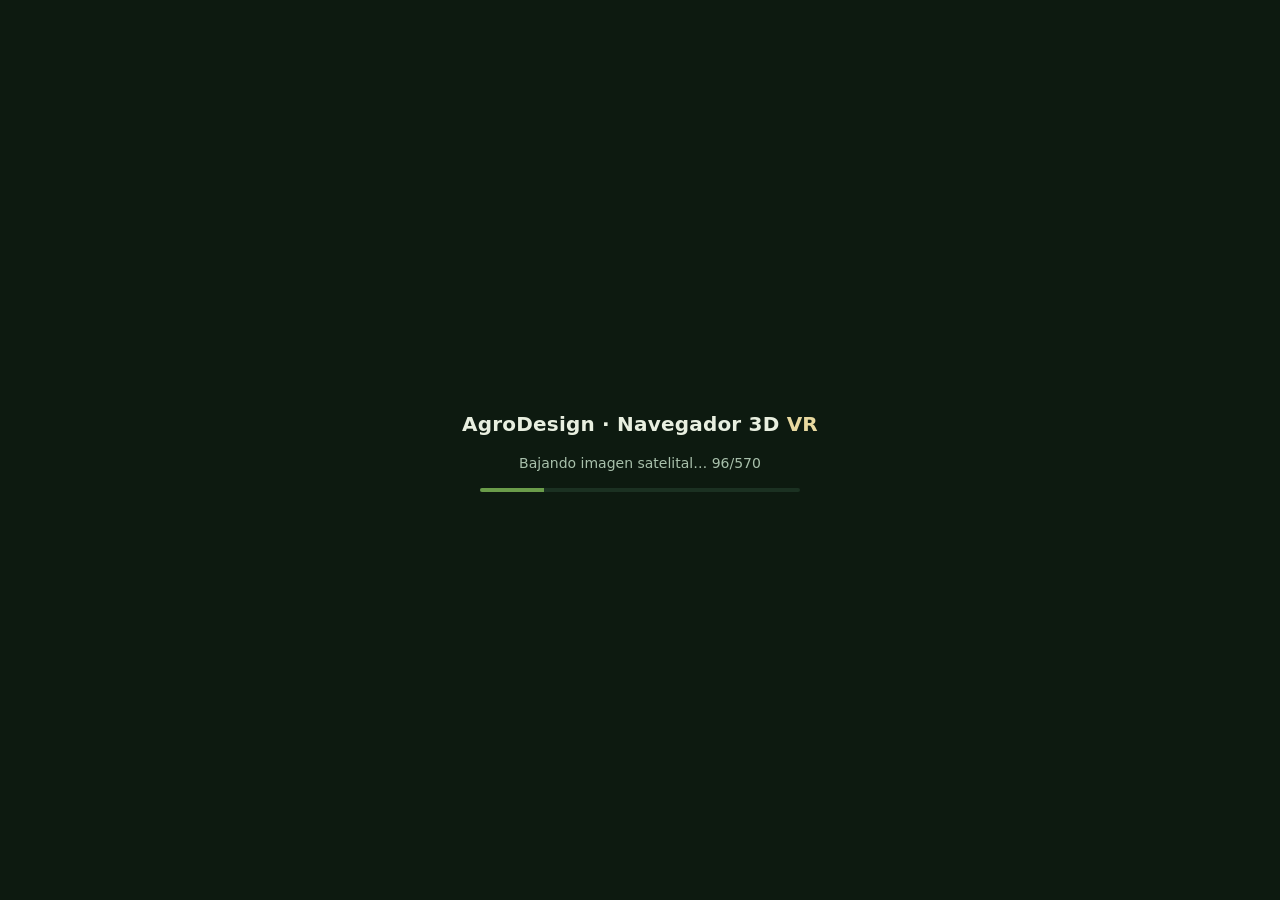
<file: index.html>
<!doctype html>
<html lang="es">
<head>
  <meta charset="utf-8">
  <title>AgroDesign · Navegador 3D VR</title>
  <meta name="viewport" content="width=device-width, initial-scale=1, viewport-fit=cover, user-scalable=no">
  <meta name="mobile-web-app-capable" content="yes">
  <meta name="theme-color" content="#0d1a10">
  <link rel="icon" type="image/png" href="img/logo.png">
  <link rel="manifest" href="manifest.webmanifest">
  <link rel="stylesheet" href="css/style.css">
</head>
<body>
  <canvas id="vista"></canvas>

  <div id="carga">
    <div class="marca">AgroDesign · Navegador 3D <span>VR</span></div>
    <div class="txt">Iniciando…</div>
    <div class="barra"><i></i></div>
  </div>

  <div id="escenario"></div>
  <!-- El HUD se pinta dos veces en modo cardboard, una por ojo: con el visor
       puesto un panel en la esquina no se lee (§11.3 pide el fps del HUD). -->
  <div id="hud"></div>
  <div id="hud2"></div>
  <div id="aviso"></div>
  <!-- Banner del tour (§9.13, punto 1). Igual que el HUD, se pinta dos veces
       en modo cardboard: una por ojo, en el centro de cada lente. -->
  <div id="tour"></div>
  <div id="tour2"></div>
  <!-- Menú del visor: se maneja con el mando y va espejado por ojo, igual que
       el HUD y el banner (§9.13, resuelto en el DOM). -->
  <div id="menu"></div>
  <div id="menu2"></div>
  <div id="ayuda">
    <kbd>click</kbd> capturar el mouse · <kbd>W</kbd><kbd>A</kbd><kbd>S</kbd><kbd>D</kbd> moverse ·
    <kbd>Q</kbd><kbd>E</kbd> girar 30° · <kbd>R</kbd><kbd>F</kbd> subir/bajar · <kbd>Shift</kbd> rápido<br>
    <kbd>Espacio</kbd> conmutar paisaje · <kbd>G</kbd> dron/suelo · <kbd>H</kbd> vista aérea ·
    <kbd>C</kbd> recentrar · <kbd>Esc</kbd> soltar el mouse<br>
    <kbd>T</kbd> tour · <kbd>M</kbd> menú (dentro del menú: <kbd>W</kbd><kbd>S</kbd> elegir ·
    <kbd>Espacio</kbd> aceptar · <kbd>T</kbd> volver)<br>
    <b>Mando:</b> stick = avanzar y girar · <b>A</b> conmutar paisaje (1 s: recentrar) ·
    <b>D</b> tour (1 s: dron/suelo) · <b>B</b>/<b>C</b> subir/bajar
    (<b>subir 1 s: menú</b>)
  </div>

  <!-- Botones del modo VR. Son para ANTES de meter el teléfono en el visor:
       con el visor puesto no se toca la pantalla (el mando llega en P5). -->
  <div id="vr-botones">
    <button id="btn-vr" type="button">Entrar en VR</button>
    <button id="btn-recentrar" type="button" hidden>Recentrar</button>
    <!-- Calibración de la separación de imágenes: es lo que decide si las dos
         vistas FUSIONAN en el visor. Se ajusta antes de meter el teléfono, y
         queda recordado en este dispositivo. -->
    <button id="btn-sep-menos" type="button" hidden title="acercar las dos imágenes">▶◀</button>
    <button id="btn-sep-mas" type="button" hidden title="separar las dos imágenes">◀▶</button>
    <!-- P7: sólo aparece si el dispositivo dice que puede abrir immersive-vr.
         Es un driver ALTERNATIVO al cardboard, no su reemplazo. -->
    <button id="btn-xr" type="button" hidden>Probar WebXR</button>
    <button id="btn-salir" type="button" hidden>Salir</button>
  </div>

  <div id="credito">Imagen satelital © Esri, Maxar, Earthstar Geographics | AgroDesign</div>
  <pre id="error"></pre>

  <!-- Orden de carga (§7): Three → proyección → núcleo → datos → escena →
       medición → rig → driver de display → orquestación.
       Scripts clásicos, sin build ni módulos ES (§2, regla 4). -->
  <script src="vendor/three.min.js"></script>
  <script src="js/proj.js"></script>
  <script src="js/core-classify.js"></script>
  <script src="js/core-geom.js"></script>
  <script src="js/core-veg.js"></script>
  <script src="js/core-route.js"></script>
  <script src="js/data.js"></script>
  <script src="js/tiles.js"></script>
  <script src="js/ground.js"></script>
  <script src="js/sky.js"></script>
  <script src="js/veg-scene.js"></script>
  <script src="js/chunks.js"></script>
  <script src="js/perf.js"></script>
  <script src="js/rig.js"></script>
  <script src="js/input.js"></script>
  <script src="js/display-flat.js"></script>
  <script src="js/display-cardboard.js"></script>
  <script src="js/display-webxr.js"></script>
  <script src="js/tour-vr.js"></script>
  <script src="js/ui-menu.js"></script>
  <script src="js/app.js"></script>
</body>
</html>
</file>
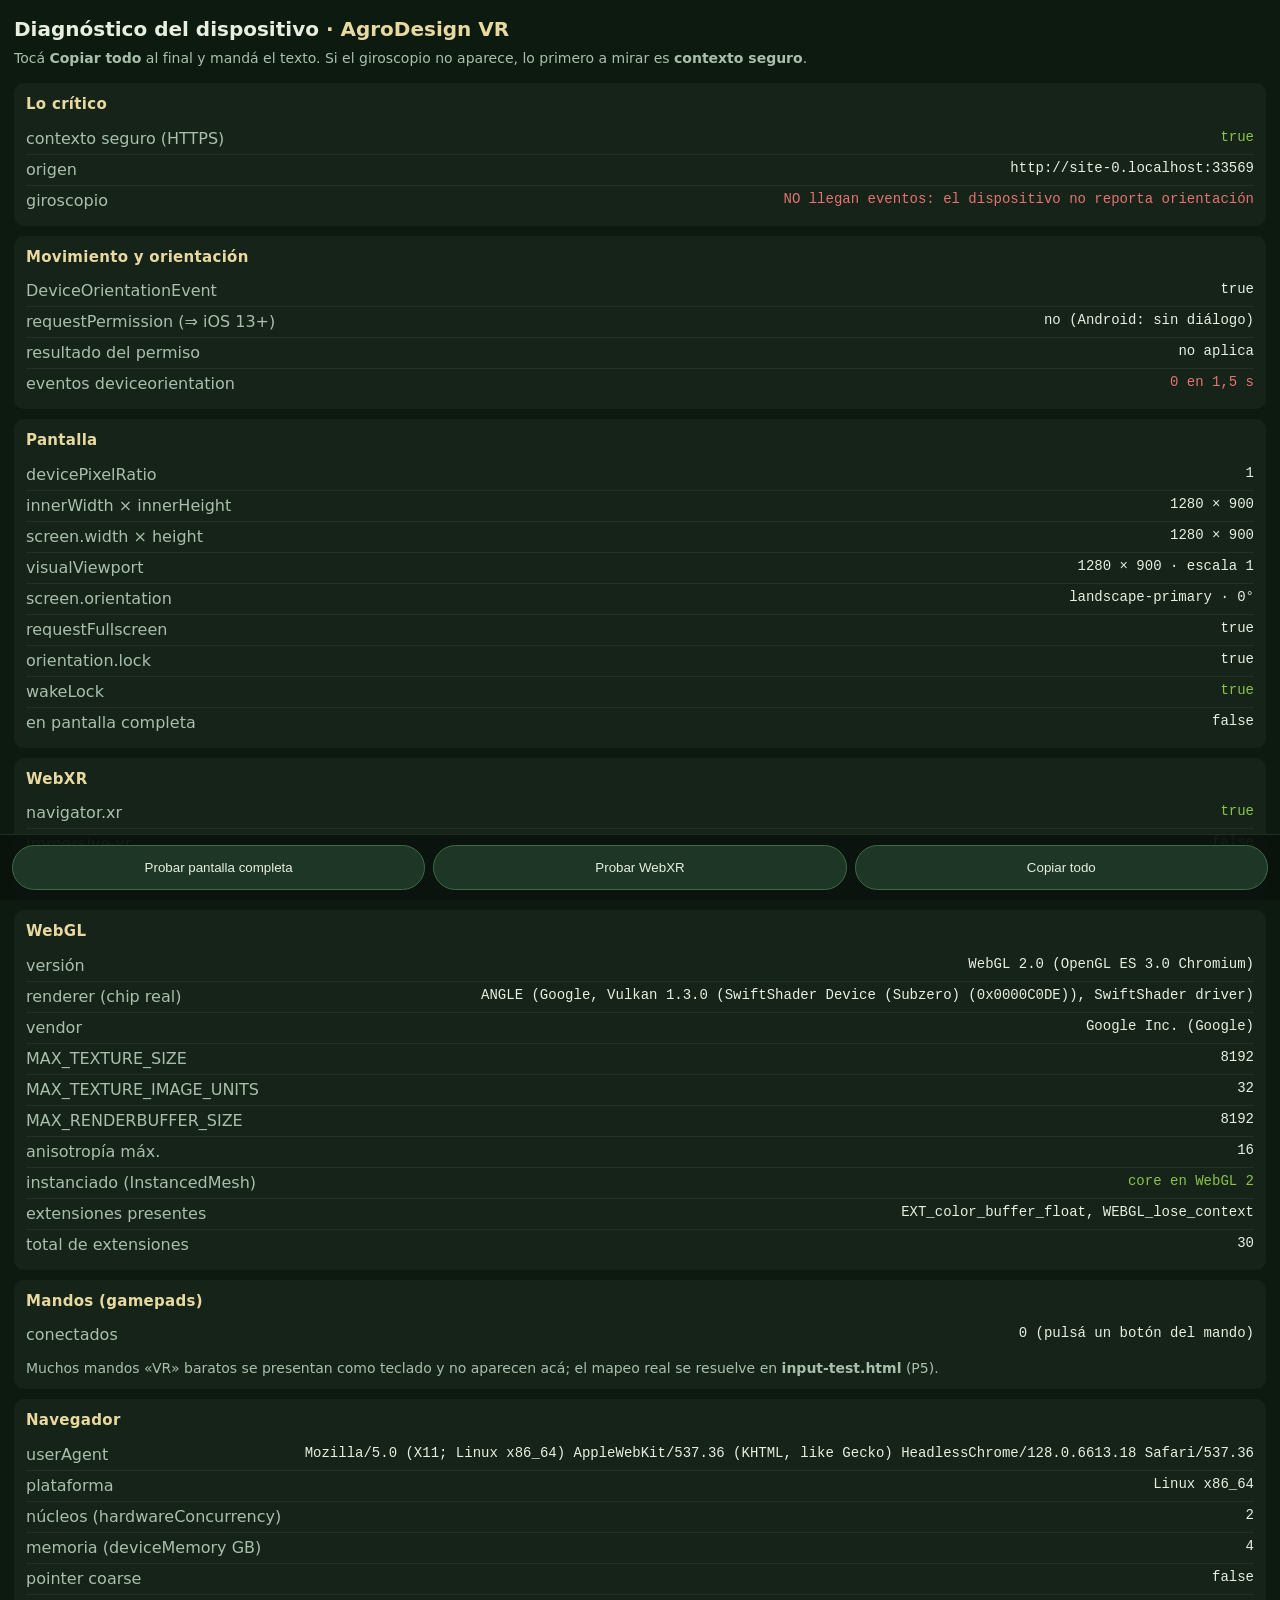
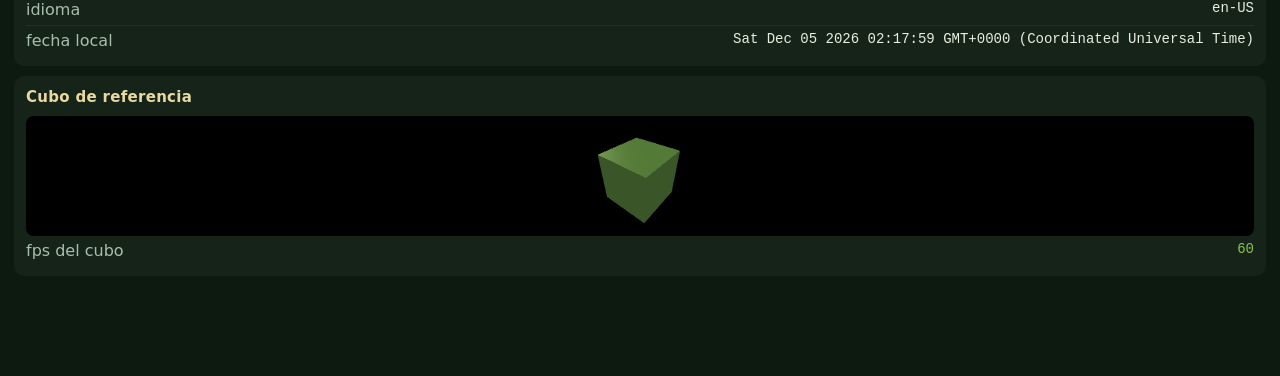
<file: diag.html>
<!doctype html>
<html lang="es">
<head>
  <meta charset="utf-8">
  <title>Diagnóstico del dispositivo · AgroDesign VR</title>
  <meta name="viewport" content="width=device-width, initial-scale=1, viewport-fit=cover">
  <link rel="icon" type="image/png" href="img/logo.png">
  <style>
    /* Letra grande a propósito (§9.15): esta página se lee en un teléfono,
       con el brazo estirado, y el dueño tiene que poder mandar el texto. */
    :root { --ink: #e8efe0; --muted: #a8c0ab; --ok: #8bc34a; --bad: #e57373; --gold: #e8d9a0; }
    * { box-sizing: border-box; }
    body {
      margin: 0; padding: 14px 14px 90px; background: #0d1a10; color: var(--ink);
      font: 16px/1.5 -apple-system, Segoe UI, Roboto, system-ui, sans-serif;
      overscroll-behavior: none;
    }
    h1 { font-size: 20px; margin: 0 0 4px; }
    h1 span { color: var(--gold); }
    p.sub { color: var(--muted); margin: 0 0 14px; font-size: 14px; }
    section { background: rgba(255, 255, 255, .04); border-radius: 10px; padding: 10px 12px; margin-bottom: 10px; }
    h2 { font-size: 15px; margin: 0 0 8px; color: var(--gold); letter-spacing: .02em; }
    .fila { display: flex; gap: 10px; justify-content: space-between; padding: 3px 0; border-bottom: 1px solid rgba(255,255,255,.06); }
    .fila:last-child { border-bottom: 0; }
    .k { color: var(--muted); flex: 0 0 auto; }
    .v { text-align: right; word-break: break-word; font-family: ui-monospace, monospace; font-size: 14px; }
    .ok { color: var(--ok); } .bad { color: var(--bad); } .warn { color: var(--gold); }
    #barra {
      position: fixed; bottom: 0; left: 0; right: 0; display: flex; gap: 8px; padding: 10px 12px;
      background: rgba(10, 20, 13, .95); border-top: 1px solid rgba(255,255,255,.1);
    }
    button {
      flex: 1; font: 600 15px/1 inherit; color: var(--ink); background: #1e3626;
      border: 1px solid #3d6b47; border-radius: 999px; padding: 14px 10px; cursor: pointer;
      -webkit-tap-highlight-color: transparent;
    }
    button:active { background: #3d6b47; }
    canvas { width: 100%; height: 120px; display: block; border-radius: 8px; background: #101d13; }
    #copiado { position: fixed; bottom: 74px; left: 50%; transform: translateX(-50%); display: none;
      background: #1e3626; border: 1px solid #3d6b47; border-radius: 8px; padding: 6px 12px; font-size: 14px; }
    textarea { width: 100%; height: 120px; display: none; margin-top: 8px; font: 12px ui-monospace, monospace; }
  </style>
</head>
<body>
  <h1>Diagnóstico del dispositivo <span>· AgroDesign VR</span></h1>
  <p class="sub">Tocá <b>Copiar todo</b> al final y mandá el texto. Si el giroscopio no aparece,
    lo primero a mirar es <b>contexto seguro</b>.</p>

  <section id="s-critico"><h2>Lo crítico</h2><div id="critico"></div></section>
  <section><h2>Movimiento y orientación</h2><div id="orient"></div></section>
  <section><h2>Pantalla</h2><div id="pantalla"></div></section>
  <section><h2>WebXR</h2><div id="xr"></div></section>
  <section><h2>WebGL</h2><div id="gl"></div></section>
  <section><h2>Mandos (gamepads)</h2><div id="pads"></div>
    <p class="sub" style="margin:8px 0 0">Muchos mandos «VR» baratos se presentan como teclado y no
      aparecen acá; el mapeo real se resuelve en <b>input-test.html</b> (P5).</p></section>
  <section><h2>Navegador</h2><div id="nav"></div></section>
  <section><h2>Cubo de referencia</h2><canvas id="cubo"></canvas><div id="fps"></div></section>

  <textarea id="volcado" readonly></textarea>
  <div id="copiado">copiado</div>
  <div id="barra">
    <button id="btn-inmersion" type="button">Probar pantalla completa</button>
    <button id="btn-xr" type="button">Probar WebXR</button>
    <button id="btn-copiar" type="button">Copiar todo</button>
  </div>

  <script src="vendor/three.min.js"></script>
  <script>
  "use strict";
  /* ============================================================
     diag.html — La herramienta que más tiempo ahorra en las pruebas
     remotas: el agente no tiene el teléfono ni el visor (§11.2), así que
     todo lo que se pueda leer del dispositivo tiene que salir de acá en un
     solo texto copiable.
     Es una página autosuficiente a propósito: no depende de ningún js/ del
     proyecto, así que sirve incluso si la app principal está rota.
     ============================================================ */

  const filas = {};           // clave → { el, valor } para el volcado de texto

  function poner(zona, clave, valor, estado) {
    const cont = document.getElementById(zona);
    let f = filas[clave];
    if (!f) {
      const div = document.createElement("div");
      div.className = "fila";
      div.innerHTML = `<span class="k"></span><span class="v"></span>`;
      div.querySelector(".k").textContent = clave;
      cont.appendChild(div);
      f = filas[clave] = { el: div.querySelector(".v"), zona };
    }
    f.el.textContent = String(valor);
    f.el.className = "v" + (estado ? " " + estado : "");
    f.valor = String(valor);
  }

  /* ---------- Lo crítico ---------- */
  poner("critico", "contexto seguro (HTTPS)", isSecureContext, isSecureContext ? "ok" : "bad");
  poner("critico", "origen", location.origin);
  poner("critico", "giroscopio", "esperando…", "warn");

  /* ---------- Pantalla ---------- */
  function pantalla() {
    poner("pantalla", "devicePixelRatio", devicePixelRatio);
    poner("pantalla", "innerWidth × innerHeight", innerWidth + " × " + innerHeight);
    poner("pantalla", "screen.width × height", screen.width + " × " + screen.height);
    poner("pantalla", "visualViewport", visualViewport
      ? `${Math.round(visualViewport.width)} × ${Math.round(visualViewport.height)} · escala ${visualViewport.scale}`
      : "no disponible");
    const o = screen.orientation;
    poner("pantalla", "screen.orientation", o ? `${o.type} · ${o.angle}°` : "no disponible (window.orientation: " + window.orientation + ")");
    poner("pantalla", "requestFullscreen", !!(document.documentElement.requestFullscreen || document.documentElement.webkitRequestFullscreen), "");
    poner("pantalla", "orientation.lock", !!(o && o.lock));
    poner("pantalla", "wakeLock", "wakeLock" in navigator, ("wakeLock" in navigator) ? "ok" : "warn");
    poner("pantalla", "en pantalla completa", !!(document.fullscreenElement || document.webkitFullscreenElement));
  }
  pantalla();
  addEventListener("resize", pantalla);
  if (screen.orientation) screen.orientation.addEventListener("change", pantalla);
  for (const ev of ["fullscreenchange", "webkitfullscreenchange"]) document.addEventListener(ev, pantalla);

  /* ---------- Movimiento y orientación (§9.8) ---------- */
  const tipoPermiso = (typeof DeviceOrientationEvent !== "undefined" &&
    typeof DeviceOrientationEvent.requestPermission === "function");
  poner("orient", "DeviceOrientationEvent", typeof DeviceOrientationEvent !== "undefined");
  // requestPermission sólo existe en iOS 13+. En Android no hay diálogo.
  poner("orient", "requestPermission (⇒ iOS 13+)", tipoPermiso ? "sí" : "no (Android: sin diálogo)");
  poner("orient", "resultado del permiso", tipoPermiso ? "sin pedir" : "no aplica");

  let evs = 0, t0 = performance.now(), hz = 0, absoluto = null;
  function onOrient(e) {
    if (e.alpha === null && e.beta === null && e.gamma === null) {
      poner("orient", "eventos deviceorientation", "llegan con alpha/beta/gamma en null", "bad");
      return;
    }
    evs++;
    absoluto = e.absolute;
    const ms = performance.now() - t0;
    if (ms > 0) hz = evs * 1000 / ms;
    poner("critico", "giroscopio", `OK · ${hz.toFixed(0)} Hz`, "ok");
    poner("orient", "eventos deviceorientation", `${evs} · ${hz.toFixed(1)} Hz`, "ok");
    // absolute === false ⇒ el yaw deriva y el botón Recentrar es imprescindible
    poner("orient", "event.absolute", String(absoluto), absoluto === false ? "warn" : "ok");
    poner("orient", "alpha (yaw)", (e.alpha || 0).toFixed(1) + "°");
    poner("orient", "beta (pitch)", (e.beta || 0).toFixed(1) + "°");
    poner("orient", "gamma (roll)", (e.gamma || 0).toFixed(1) + "°");
  }
  function suscribir() {
    addEventListener("deviceorientation", onOrient, true);
    // Alternativa con magnetómetro (existe en Chrome, no en Safari). Sólo
    // cuenta si trae valores: el evento puede llegar con todo en null.
    addEventListener("deviceorientationabsolute", e => {
      if (e.alpha === null && e.beta === null && e.gamma === null) return;
      poner("orient", "deviceorientationabsolute", `llega · alpha ${(e.alpha || 0).toFixed(1)}°`, "ok");
    }, true);
    setTimeout(() => {
      if (evs === 0) {
        const motivo = isSecureContext ? "el dispositivo no reporta orientación"
                                       : "la página NO está en contexto seguro (HTTPS)";
        poner("critico", "giroscopio", "NO llegan eventos: " + motivo, "bad");
        poner("orient", "eventos deviceorientation", "0 en 1,5 s", "bad");
      }
    }, 1500);
  }
  if (tipoPermiso) {
    // iOS: hay que pedirlo desde un gesto. Se engancha al primer toque.
    const pedir = () => DeviceOrientationEvent.requestPermission()
      .then(r => { poner("orient", "resultado del permiso", r, r === "granted" ? "ok" : "bad"); if (r === "granted") suscribir(); })
      .catch(e => poner("orient", "resultado del permiso", "error: " + e.message, "bad"));
    addEventListener("click", pedir, { once: true });
    poner("orient", "resultado del permiso", "tocá la pantalla para pedirlo", "warn");
  } else if (typeof DeviceOrientationEvent !== "undefined") {
    suscribir();
  } else {
    poner("critico", "giroscopio", "el navegador no tiene DeviceOrientationEvent", "bad");
  }

  /* ---------- WebXR ---------- */
  poner("xr", "navigator.xr", !!navigator.xr, navigator.xr ? "ok" : "warn");
  // En un teléfono común esto da false: Chrome retiró Cardboard/WebVR (§5.1).
  // Si algún día diera true, mejor: el driver de P7 ya estaría listo.
  if (navigator.xr) {
    for (const modo of ["immersive-vr", "immersive-ar"]) {
      navigator.xr.isSessionSupported(modo)
        .then(v => poner("xr", modo, v, v ? "ok" : "warn"))
        .catch(e => poner("xr", modo, "error: " + e.message, "bad"));
    }
  } else {
    poner("xr", "immersive-vr", "no aplica (sin navigator.xr)", "warn");
  }

  /* ---------- WebGL ---------- */
  (function gl() {
    const c = document.createElement("canvas");
    const g = c.getContext("webgl2") || c.getContext("webgl");
    if (!g) { poner("gl", "contexto", "NO se pudo crear", "bad"); return; }
    poner("gl", "versión", g.getParameter(g.VERSION));
    const dbg = g.getExtension("WEBGL_debug_renderer_info");
    // El chip real: es lo que dice si el teléfono va a poder o no
    poner("gl", "renderer (chip real)", dbg ? g.getParameter(dbg.UNMASKED_RENDERER_WEBGL) : "oculto");
    poner("gl", "vendor", dbg ? g.getParameter(dbg.UNMASKED_VENDOR_WEBGL) : "oculto");
    poner("gl", "MAX_TEXTURE_SIZE", g.getParameter(g.MAX_TEXTURE_SIZE));
    poner("gl", "MAX_TEXTURE_IMAGE_UNITS", g.getParameter(g.MAX_TEXTURE_IMAGE_UNITS));
    poner("gl", "MAX_RENDERBUFFER_SIZE", g.getParameter(g.MAX_RENDERBUFFER_SIZE));
    const aniso = g.getExtension("EXT_texture_filter_anisotropic");
    poner("gl", "anisotropía máx.", aniso ? g.getParameter(aniso.MAX_TEXTURE_MAX_ANISOTROPY_EXT) : "sin extensión");
    // En WebGL 2 el instanciado y los índices de 32 bits son parte del core,
    // así que getExtension devuelve null: eso NO es una carencia.
    const webgl2 = typeof WebGL2RenderingContext !== "undefined" && g instanceof WebGL2RenderingContext;
    const exts = ["OES_element_index_uint", "ANGLE_instanced_arrays", "EXT_color_buffer_float", "WEBGL_lose_context"];
    poner("gl", "instanciado (InstancedMesh)", webgl2 ? "core en WebGL 2" :
      (g.getExtension("ANGLE_instanced_arrays") ? "por extensión" : "NO disponible"),
      (webgl2 || g.getExtension("ANGLE_instanced_arrays")) ? "ok" : "bad");
    poner("gl", "extensiones presentes", exts.filter(e => g.getExtension(e)).join(", ") || "ninguna de la lista");
    poner("gl", "total de extensiones", (g.getSupportedExtensions() || []).length);
  })();

  /* ---------- Gamepads ---------- */
  function pads() {
    const gs = navigator.getGamepads ? Array.from(navigator.getGamepads()).filter(Boolean) : [];
    // Ojo: Chrome no muestra un gamepad hasta que se pulsa un botón (§9.10)
    poner("pads", "conectados", gs.length || "0 (pulsá un botón del mando)");
    gs.forEach((g, i) => poner("pads", "gamepad " + i,
      `${g.id} · ${g.buttons.length} botones · ${g.axes.length} ejes · mapping "${g.mapping}"`));
  }
  pads();
  addEventListener("gamepadconnected", pads);
  addEventListener("gamepaddisconnected", pads);

  /* ---------- Navegador ---------- */
  poner("nav", "userAgent", navigator.userAgent);
  poner("nav", "plataforma", navigator.platform || "—");
  poner("nav", "núcleos (hardwareConcurrency)", navigator.hardwareConcurrency || "—");
  poner("nav", "memoria (deviceMemory GB)", navigator.deviceMemory || "no reportada");
  poner("nav", "pointer coarse", matchMedia("(pointer: coarse)").matches);
  poner("nav", "idioma", navigator.language);
  poner("nav", "fecha local", new Date().toString());

  /* ---------- Cubo de referencia con fps ---------- */
  (function cubo() {
    const canvas = document.getElementById("cubo");
    const renderer = new THREE.WebGLRenderer({ canvas, antialias: true });
    const escena = new THREE.Scene();
    const cam = new THREE.PerspectiveCamera(50, 2, 0.1, 100);
    cam.position.set(0, 0, 4);
    const malla = new THREE.Mesh(new THREE.BoxGeometry(1.6, 1.6, 1.6),
      new THREE.MeshPhongMaterial({ color: 0x6a9c4a, flatShading: true }));
    escena.add(malla);
    escena.add(new THREE.AmbientLight(0xffffff, 0.55));
    const luz = new THREE.DirectionalLight(0xfff3da, 0.85); luz.position.set(-0.5, 1, -0.7);
    escena.add(luz);
    function medir() {
      const w = canvas.clientWidth, h = canvas.clientHeight;
      renderer.setPixelRatio(Math.min(devicePixelRatio, 2));
      renderer.setSize(w, h, false);
      cam.aspect = w / h; cam.updateProjectionMatrix();
    }
    medir(); addEventListener("resize", medir);
    let n = 0, t = performance.now(), fpsTxt = "—";
    (function loop(now) {
      requestAnimationFrame(loop);
      malla.rotation.x += 0.008; malla.rotation.y += 0.011;
      renderer.render(escena, cam);
      n++;
      if (now - t > 500) {
        fpsTxt = (n * 1000 / (now - t)).toFixed(0);
        // La pantalla puede ser de 120 Hz: el fps del cubo es la medida base
        // del dispositivo, no un límite de la app.
        document.getElementById("fps").innerHTML =
          `<div class="fila"><span class="k">fps del cubo</span><span class="v ok">${fpsTxt}</span></div>`;
        filas["fps del cubo"] = { valor: fpsTxt, zona: "cubo" };
        n = 0; t = now;
      }
    })(performance.now());
  })();

  /* ---------- Prueba de inmersión (§9.9) ---------- */
  document.getElementById("btn-inmersion").addEventListener("click", async () => {
    const el = document.documentElement;
    let res = [];
    try {
      const req = el.requestFullscreen || el.webkitRequestFullscreen;
      if (req) { await req.call(el); res.push("fullscreen OK"); } else res.push("sin requestFullscreen");
    } catch (e) { res.push("fullscreen falló: " + e.message); }
    try {
      if (screen.orientation && screen.orientation.lock) { await screen.orientation.lock("landscape"); res.push("lock landscape OK"); }
      else res.push("sin orientation.lock");
    } catch (e) { res.push("lock falló: " + e.message); }
    try {
      if ("wakeLock" in navigator) { await navigator.wakeLock.request("screen"); res.push("wakeLock OK"); }
      else res.push("sin wakeLock");
    } catch (e) { res.push("wakeLock falló: " + e.message); }
    poner("pantalla", "prueba de inmersión", res.join(" · "),
      res.every(r => r.includes("OK")) ? "ok" : "warn");
    pantalla();
  });

  /* ---------- Sonda de WebXR ----------
     `isSessionSupported("immersive-vr")` dio **true** en el Android del dueño
     (2026-07-25), contra lo que asumía §5.1. Pero "soportado" no es "abre y
     sirve": lo único que lo prueba es pedir la sesión de verdad, desde un
     gesto, y ver qué entrega. Si abre, el camino de P7 (WebXR) también sirve
     en el TELÉFONO, y con él vienen gratis la distorsión de barril y la
     reproyección, que hoy no tenemos.
     La sesión se cierra sola: esta página sólo la sondea. */
  document.getElementById("btn-xr").addEventListener("click", async () => {
    if (!navigator.xr) { poner("xr", "prueba de sesión", "no hay navigator.xr", "bad"); return; }
    poner("xr", "prueba de sesión", "pidiendo…", "warn");
    let s = null;
    try {
      s = await navigator.xr.requestSession("immersive-vr", {
        optionalFeatures: ["local-floor", "bounded-floor", "viewer"]
      });
    } catch (e) {
      poner("xr", "prueba de sesión", `FALLÓ: ${e.name} — ${e.message}`, "bad");
      return;
    }
    poner("xr", "prueba de sesión", "la sesión ABRIÓ", "ok");
    // modo de entorno y frecuencias: definen si conviene el camino XR
    poner("xr", "environmentBlendMode", s.environmentBlendMode || "—");
    poner("xr", "interactionMode", s.interactionMode || "—");
    poner("xr", "frameRate", s.frameRate || "no reporta");
    poner("xr", "supportedFrameRates", s.supportedFrameRates ? Array.from(s.supportedFrameRates).join(", ") : "no reporta");
    for (const tipo of ["local-floor", "local", "viewer"]) {
      try { await s.requestReferenceSpace(tipo); poner("xr", "refSpace " + tipo, "OK", "ok"); }
      catch (e) { poner("xr", "refSpace " + tipo, "no: " + e.name, "warn"); }
    }
    // tamaño real del framebuffer por ojo: es el presupuesto de fill rate
    try {
      const c = document.createElement("canvas");
      const g = c.getContext("webgl2", { xrCompatible: true });
      await g.makeXRCompatible();
      const capa = new XRWebGLLayer(s, g);
      await s.updateRenderState({ baseLayer: capa });
      poner("xr", "framebuffer XR", `${capa.framebufferWidth} × ${capa.framebufferHeight}`, "ok");
      // que llegue un frame es la prueba de que el runtime está vivo, no sólo
      // de que la sesión se creó
      await new Promise(res => s.requestAnimationFrame(t => {
        poner("xr", "primer frame XR", "llegó · t=" + Math.round(t), "ok");
        res();
      }));
    } catch (e) {
      poner("xr", "framebuffer XR", "no se pudo: " + e.message, "warn");
    }
    try { await s.end(); poner("xr", "sesión cerrada", "OK"); } catch (e) {}
  });

  /* ---------- Copiar todo ---------- */
  document.getElementById("btn-copiar").addEventListener("click", async () => {
    const lineas = ["AgroDesign VR · diagnóstico", new Date().toISOString(), "URL: " + location.href, ""];
    for (const [k, f] of Object.entries(filas)) lineas.push(`${k}: ${f.valor}`);
    const txt = lineas.join("\n");
    const ta = document.getElementById("volcado");
    ta.value = txt;
    let ok = false;
    // clipboard.writeText exige contexto seguro: en HTTP hay que caer al
    // textarea + execCommand, que es justo el caso donde más se necesita.
    try { await navigator.clipboard.writeText(txt); ok = true; } catch (e) {}
    if (!ok) {
      ta.style.display = "block"; ta.select();
      try { ok = document.execCommand("copy"); } catch (e) {}
    }
    const av = document.getElementById("copiado");
    av.textContent = ok ? "copiado" : "seleccioná el texto de abajo y copialo a mano";
    av.style.display = "block";
    setTimeout(() => { av.style.display = "none"; }, 2500);
  });
  </script>
</body>
</html>
</file>
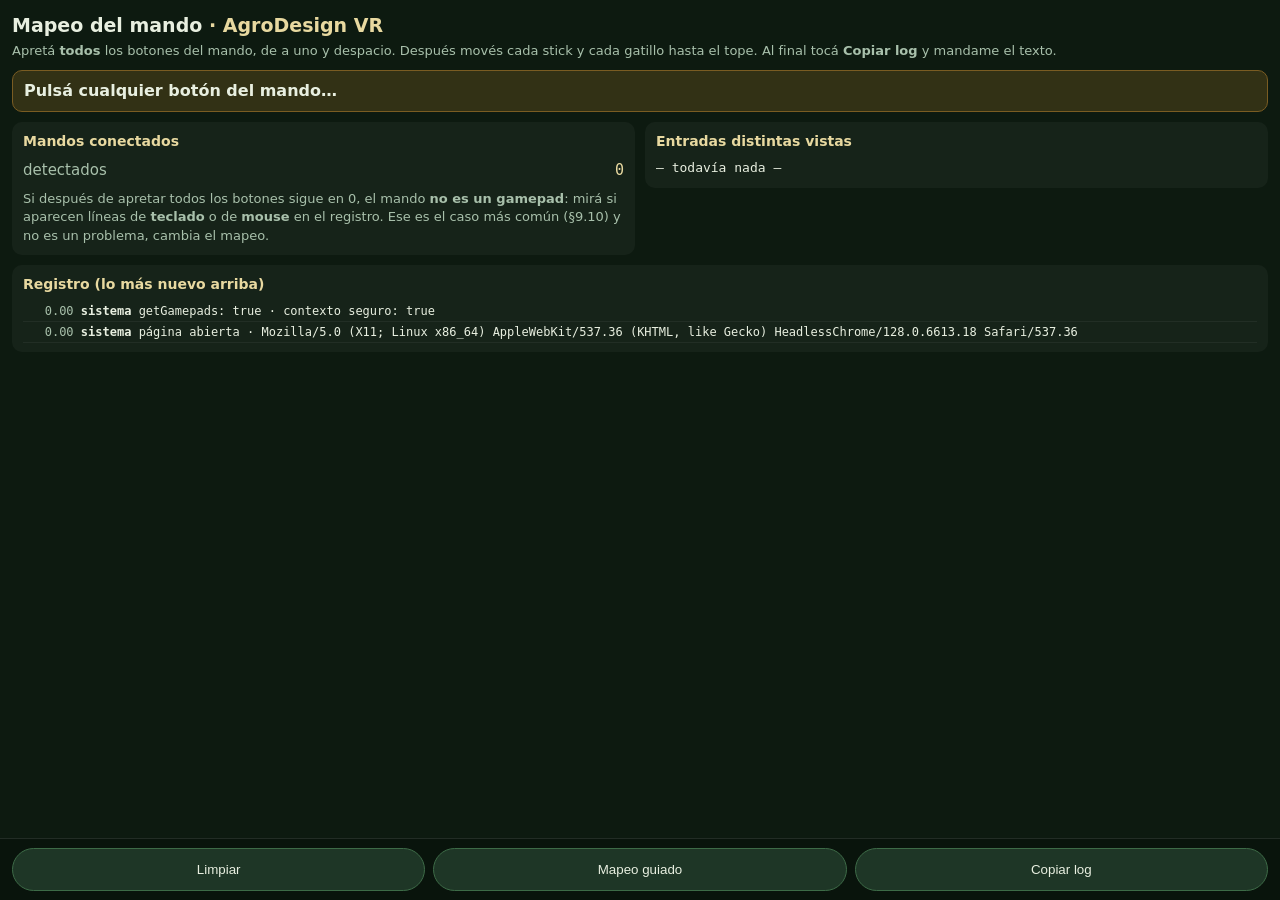
<file: input-test.html>
<!doctype html>
<html lang="es">
<head>
  <meta charset="utf-8">
  <title>Mapeo del mando · AgroDesign VR</title>
  <meta name="viewport" content="width=device-width, initial-scale=1, viewport-fit=cover, user-scalable=no">
  <link rel="icon" type="image/png" href="img/logo.png">
  <style>
    /* Letra grande y legible con el visor puesto o sin él (§9.10). Igual que
       diag.html, esta página es autosuficiente: no depende de ningún js/ del
       proyecto, así que sirve incluso si la app principal está rota. */
    :root { --ink: #e8efe0; --muted: #a8c0ab; --ok: #8bc34a; --bad: #e57373; --gold: #e8d9a0; }
    * { box-sizing: border-box; }
    html, body { margin: 0; height: 100%; }
    body {
      padding: 12px 12px 78px; background: #0d1a10; color: var(--ink);
      font: 15px/1.45 -apple-system, Segoe UI, Roboto, system-ui, sans-serif;
      /* OJO: acá NO va `touch-action: none` (sí va en la app, §9.9). En un
         teléfono apaisado la página no entra en pantalla y hay que poder
         desplazarla con el dedo para leer el registro. Sólo se frena el
         pull-to-refresh, que molestaría al apretar botones. */
      user-select: none; overscroll-behavior-y: contain;
    }
    h1 { font-size: 19px; margin: 0 0 2px; }
    h1 span { color: var(--gold); }
    p.sub { color: var(--muted); margin: 0 0 10px; font-size: 13px; }
    .cols { display: flex; gap: 10px; flex-wrap: wrap; align-items: flex-start; }
    section { background: rgba(255,255,255,.04); border-radius: 10px; padding: 9px 11px; margin-bottom: 10px; flex: 1 1 320px; }
    h2 { font-size: 14px; margin: 0 0 7px; color: var(--gold); }
    .fila { display: flex; gap: 10px; justify-content: space-between; padding: 2px 0; }
    .k { color: var(--muted); }
    .v { font-family: ui-monospace, monospace; text-align: right; word-break: break-word; }
    .ok { color: var(--ok); } .bad { color: var(--bad); } .warn { color: var(--gold); }
    #estado { font-size: 16px; font-weight: 600; padding: 8px 11px; border-radius: 10px;
      background: rgba(122, 92, 34, .35); border: 1px solid #7a5c22; margin-bottom: 10px; }
    #estado.listo { background: rgba(58, 122, 34, .3); border-color: #4d7a22; }
    /* Barras de ejes: se leen de un vistazo, que es lo que hace falta para
       distinguir un stick de un gatillo (el gatillo descansa en -1). */
    .eje { display: grid; grid-template-columns: 62px 1fr 64px; gap: 7px; align-items: center; margin: 3px 0; font-family: ui-monospace, monospace; font-size: 13px; }
    .barra { position: relative; height: 12px; background: #12241a; border-radius: 6px; overflow: hidden; }
    .barra i { position: absolute; top: 0; bottom: 0; background: #6a9c4a; }
    .barra u { position: absolute; top: 0; bottom: 0; width: 1px; left: 50%; background: rgba(255,255,255,.35); }
    .btns { display: flex; flex-wrap: wrap; gap: 5px; margin-top: 6px; }
    .btn-ind { font: 12px ui-monospace, monospace; padding: 4px 7px; border-radius: 6px; background: #12241a; border: 1px solid #24402c; }
    .btn-ind.on { background: #6a9c4a; color: #0d1a10; font-weight: 700; }
    .btn-ind.visto { border-color: #6a9c4a; }
    #log { font: 12px/1.5 ui-monospace, monospace; max-height: 42vh; overflow-y: auto; touch-action: pan-y; }
    #log div { padding: 1px 0; border-bottom: 1px solid rgba(255,255,255,.05); white-space: pre-wrap; }
    #log .t { color: var(--muted); }
    #resumen { font: 13px/1.6 ui-monospace, monospace; }
    #barra-inf { position: fixed; bottom: 0; left: 0; right: 0; display: flex; gap: 8px; padding: 9px 12px;
      background: rgba(10,20,13,.96); border-top: 1px solid rgba(255,255,255,.1); }
    button { flex: 1; font: 600 15px/1 inherit; color: var(--ink); background: #1e3626;
      border: 1px solid #3d6b47; border-radius: 999px; padding: 13px 8px; cursor: pointer;
      -webkit-tap-highlight-color: transparent; }
    button:active { background: #3d6b47; }
    #copiado { position: fixed; bottom: 68px; left: 50%; transform: translateX(-50%); display: none;
      background: #1e3626; border: 1px solid #3d6b47; border-radius: 8px; padding: 6px 12px; font-size: 13px; }
    /* Asistente de mapeo: pantalla completa y letra grande, porque se usa con
       el mando en la mano y sin mirar de cerca. */
    /* El overlay es su propio contenedor de scroll, y el centrado se hace con
       `margin: auto` en el primer y el último hijo — NO con justify-content:
       center. Con justify-content, cuando el contenido no entra (pantalla
       apaisada de 390 px + la lista final del mapeo) los extremos quedan
       INALCANZABLES: los botones Saltar/Cerrar se iban abajo del viewport y no
       había forma de cerrar el asistente. Verificado midiendo el rect. */
    #asistente { display: none; position: fixed; inset: 0; z-index: 40; background: rgba(10,20,13,.97);
      flex-direction: column; align-items: center; gap: 10px; padding: 14px; text-align: center;
      overflow-y: auto; }
    #asistente.abierto { display: flex; }
    #asis-paso { color: var(--muted); font-size: 14px; font-family: ui-monospace, monospace; margin-top: auto; }
    #asis-pide { font-size: clamp(20px, 6vw, 38px); font-weight: 700; color: var(--gold); line-height: 1.15;
      white-space: pre-line; }
    #asis-hint { color: var(--muted); font-size: 13px; max-width: 44ch; }
    #asis-btns { display: flex; gap: 8px; margin-bottom: auto; padding-top: 4px; }
    #asis-btns button { flex: 0 0 auto; padding: 12px 22px; }
    /* El textarea es el plan B para copiar cuando falla la Clipboard API
       (pasa fuera de HTTPS): tiene que ser seleccionable a mano. */
    textarea { width: 100%; height: 130px; display: none; margin-top: 8px; font: 11px ui-monospace, monospace;
      user-select: text; -webkit-user-select: text; }
  </style>
</head>
<body>
  <h1>Mapeo del mando <span>· AgroDesign VR</span></h1>
  <p class="sub">Apretá <b>todos</b> los botones del mando, de a uno y despacio. Después movés cada
    stick y cada gatillo hasta el tope. Al final tocá <b>Copiar log</b> y mandame el texto.</p>

  <div id="estado">Pulsá cualquier botón del mando…</div>

  <!-- Mapeo guiado: pide una acción a la vez y anota qué entrada la disparó.
       Es lo que evita adivinar el mapeo (§9.10) cuando el mando tiene 17
       botones sin etiquetas y varios son basura del descriptor HID. -->
  <div id="asistente">
    <div id="asis-paso">—</div>
    <div id="asis-pide">—</div>
    <div id="asis-hint">Apretá el botón que quieras usar para esa acción. Un botón por acción.</div>
    <div id="asis-btns">
      <button id="asis-saltar" type="button">Saltar</button>
      <button id="asis-cerrar" type="button">Cerrar</button>
    </div>
  </div>

  <div class="cols">
    <section style="flex:1 1 340px">
      <h2>Mandos conectados</h2>
      <div id="pads"></div>
    </section>
    <section style="flex:1 1 340px">
      <h2>Entradas distintas vistas <span id="cuenta" class="k"></span></h2>
      <div id="resumen">— todavía nada —</div>
    </section>
  </div>

  <section>
    <h2>Registro (lo más nuevo arriba)</h2>
    <div id="log"></div>
  </section>

  <textarea id="volcado" readonly></textarea>
  <div id="copiado">copiado</div>
  <div id="barra-inf">
    <button id="btn-limpiar" type="button">Limpiar</button>
    <button id="btn-mapeo" type="button">Mapeo guiado</button>
    <button id="btn-copiar" type="button">Copiar log</button>
  </div>

  <script>
  "use strict";
  /* ============================================================
     input-test.html — Página de aprendizaje del mando Bluetooth (§9.10).

     La trampa principal del proyecto: muchos mandos "VR" baratos (Shinecon y
     clones) NO se presentan como gamepad. Según la combinación de botones con
     la que arrancan, actúan como TECLADO (mandan Enter, flechas, Escape,
     teclas de volumen o de reproducción), como MOUSE, o como gamepad HID.
     Por eso acá se escucha TODO: gamepad, teclado, mouse, puntero, touch y
     wheel. Con este log se escribe el mapeo real de input.js.

     **No adivinar el mapeo.** Esta página existe para no tener que hacerlo.
     ============================================================ */

  const T0 = performance.now();
  const t = () => ((performance.now() - T0) / 1000).toFixed(2).padStart(7, " ");

  const MAX_DOM = 400;        // líneas visibles (más que esto no se navega)
  const MAX_TXT = 2500;       // líneas guardadas para copiar
  const lineas = [];          // log completo, en orden cronológico
  const vistas = new Map();   // clave → { n, detalle, min, max }
  const logEl = document.getElementById("log");

  function log(fuente, detalle, clase) {
    const linea = `${t()}  ${fuente.padEnd(9)} ${detalle}`;
    lineas.push(linea);
    if (lineas.length > MAX_TXT) lineas.shift();
    const div = document.createElement("div");
    div.innerHTML = `<span class="t">${t()}</span> <b>${fuente}</b> <span class="${clase || ""}">${detalle}</span>`;
    logEl.insertBefore(div, logEl.firstChild);
    while (logEl.childNodes.length > MAX_DOM) logEl.removeChild(logEl.lastChild);
  }

  /* Resumen: es el entregable de verdad. Para cada entrada distinta guarda
     cuántas veces se vio y, en los ejes, el recorrido completo (un gatillo
     descansa en -1 y llega a +1: sin el mínimo no se distingue de un stick). */
  function anotar(clave, detalle, valor) {
    let v = vistas.get(clave);
    if (!v) { v = { n: 0, detalle, min: Infinity, max: -Infinity }; vistas.set(clave, v); }
    v.n++;
    v.detalle = detalle;
    if (typeof valor === "number") { v.min = Math.min(v.min, valor); v.max = Math.max(v.max, valor); }
    pintarResumen();
  }

  let pintarPedido = false;
  function pintarResumen() {
    if (pintarPedido) return;
    pintarPedido = true;                    // el resumen se repinta a lo sumo una vez por frame
    requestAnimationFrame(() => {
      pintarPedido = false;
      const el = document.getElementById("resumen");
      if (!vistas.size) { el.textContent = "— todavía nada —"; return; }
      el.innerHTML = [...vistas.entries()].map(([k, v]) => {
        const rec = isFinite(v.min) ? ` · rango ${v.min.toFixed(2)} → ${v.max.toFixed(2)}` : "";
        return `<div><b>${k}</b> ×${v.n} — ${v.detalle}${rec}</div>`;
      }).join("");
      document.getElementById("cuenta").textContent = `(${vistas.size})`;
    });
  }

  /* ---------- Teclado ----------
     `code` es lo que usa el mapeo de input.js (es físico y no cambia con el
     idioma); `key` y `keyCode` van igual porque algunos mandos mandan teclas
     raras que sólo se distinguen por ahí. */
  function tecla(e, tipo) {
    const d = `code=${e.code || "?"} key=${JSON.stringify(e.key)} keyCode=${e.keyCode}` +
      (e.repeat ? " (repeat)" : "");
    log("teclado", `${tipo} ${d}`, tipo === "keydown" ? "ok" : "");
    if (tipo === "keydown" && !e.repeat) {
      const clave = "tecla " + (e.code || e.key);
      anotar(clave, d);
      Asis.candidato(clave);
    }
    // Se frena el scroll y el zoom de las teclas de navegación, pero NO se
    // toca Escape (tiene que poder salir de pantalla completa) ni las teclas
    // de volumen/multimedia, que el navegador no siempre deja interceptar.
    if (["Space", "ArrowUp", "ArrowDown", "ArrowLeft", "ArrowRight", "Tab", "Enter"].includes(e.code))
      e.preventDefault();
  }
  addEventListener("keydown", e => tecla(e, "keydown"));
  addEventListener("keyup", e => tecla(e, "keyup"));

  /* ---------- Mouse, puntero y touch ----------
     Un mando en modo mouse mueve un cursor: el mousemove se loguea espaciado
     para no inundar el registro, pero el primero se marca igual. */
  let ultMove = 0;
  addEventListener("mousemove", e => {
    const ahora = performance.now();
    if (ahora - ultMove < 400) return;
    ultMove = ahora;
    log("mouse", `mousemove x=${e.clientX} y=${e.clientY} Δ=(${e.movementX},${e.movementY})`);
    anotar("mouse move", "el mando mueve un cursor");
  });
  for (const tipo of ["mousedown", "mouseup", "click", "dblclick", "auxclick", "contextmenu"]) {
    addEventListener(tipo, e => {
      log("mouse", `${tipo} button=${e.button} buttons=${e.buttons} x=${e.clientX} y=${e.clientY}`, "ok");
      anotar(`mouse ${tipo} b${e.button}`, `botón ${e.button} del mouse`);
      // sólo mousedown es una PULSACIÓN nueva: click/mouseup son ecos de la
      // misma, y contarlos tres veces confundiría al asistente
      if (tipo === "mousedown") Asis.candidato(`mouse b${e.button}`);
      if (tipo === "contextmenu") e.preventDefault();
    });
  }
  addEventListener("wheel", e => {
    log("wheel", `deltaY=${e.deltaY.toFixed(1)} deltaX=${e.deltaX.toFixed(1)}`);
    anotar("wheel", "rueda / scroll del mando");
    e.preventDefault();
  }, { passive: false });
  for (const tipo of ["touchstart", "touchend", "touchmove"]) {
    let ultTouch = 0;
    addEventListener(tipo, e => {
      const ahora = performance.now();
      if (tipo === "touchmove" && ahora - ultTouch < 400) return;
      ultTouch = ahora;
      const p = e.touches[0] || e.changedTouches[0];
      log("touch", `${tipo} dedos=${e.touches.length}` + (p ? ` x=${Math.round(p.clientX)} y=${Math.round(p.clientY)}` : ""));
      if (tipo === "touchstart") anotar("touch", `toques en la pantalla (${e.touches.length} dedo/s)`);
    }, { passive: true });
  }
  addEventListener("pointerdown", e => {
    log("puntero", `pointerdown tipo=${e.pointerType} botón=${e.button} presión=${e.pressure.toFixed(2)}`);
    anotar("puntero " + e.pointerType, "pointerdown");
  });

  /* ---------- Gamepad API ----------
     Dos hechos que cuestan tiempo si no se saben:
     1. Chrome NO muestra un gamepad hasta que se pulsa un botón.
     2. getGamepads() devuelve SNAPSHOTS, no objetos vivos: hay que pollear
        en el loop y comparar contra el estado anterior.
     Zona muerta de referencia: 0,15–0,20 (§9.10). Acá NO se aplica: se
     muestran los valores crudos, porque justamente lo que hay que averiguar
     es cuánto ruido tiene el mando en reposo. */
  const DEADZONE_REF = 0.18;
  const previo = {};          // index → { botones: [], ejes: [] }
  // Botones que ya venían pulsados al conectar: se ignoran HASTA QUE SE
  // SUELTEN una vez. No son ruido permanente (ver el comentario en poll()).
  const ESPERANDO_SOLTAR = new Set();
  let huboGamepad = false;

  addEventListener("gamepadconnected", e => {
    log("gamepad", `CONECTADO índice=${e.gamepad.index} id="${e.gamepad.id}" ` +
      `botones=${e.gamepad.buttons.length} ejes=${e.gamepad.axes.length} mapping="${e.gamepad.mapping}"`, "ok");
    anotar(`gamepad ${e.gamepad.index}`, e.gamepad.id);
  });
  addEventListener("gamepaddisconnected", e => {
    log("gamepad", `DESCONECTADO índice=${e.gamepad.index} id="${e.gamepad.id}"`, "bad");
  });

  function pintarPads(gps) {
    const cont = document.getElementById("pads");
    if (!gps.length) {
      cont.innerHTML = `<div class="fila"><span class="k">detectados</span><span class="v warn">0</span></div>` +
        `<p class="sub" style="margin:6px 0 0">Si después de apretar todos los botones sigue en 0, el mando
         <b>no es un gamepad</b>: mirá si aparecen líneas de <b>teclado</b> o de <b>mouse</b> en el registro.
         Ese es el caso más común (§9.10) y no es un problema, cambia el mapeo.</p>`;
      return;
    }
    cont.innerHTML = "";
    for (const g of gps) {
      const box = document.createElement("div");
      box.style.marginBottom = "10px";
      const est = previo[g.index] || { vistos: new Set() };
      box.innerHTML =
        `<div class="fila"><span class="k">índice ${g.index}</span><span class="v ok">${g.buttons.length} botones · ${g.axes.length} ejes</span></div>` +
        `<div class="fila"><span class="k">id</span><span class="v">${g.id}</span></div>` +
        `<div class="fila"><span class="k">mapping</span><span class="v ${g.mapping === "standard" ? "ok" : "warn"}">${g.mapping || "(vacío: todo es específico del dispositivo)"}</span></div>`;
      const btns = document.createElement("div");
      btns.className = "btns";
      g.buttons.forEach((b, i) => {
        const d = document.createElement("span");
        d.className = "btn-ind" + (b.pressed ? " on" : "") + (est.vistos && est.vistos.has("b" + i) ? " visto" : "");
        d.textContent = `b${i}${b.value > 0 && b.value < 1 ? " " + b.value.toFixed(2) : ""}`;
        btns.appendChild(d);
      });
      box.appendChild(btns);
      g.axes.forEach((v, i) => {
        const fila = document.createElement("div");
        fila.className = "eje";
        const ancho = Math.abs(v) * 50, izq = v < 0 ? 50 - ancho : 50;
        fila.innerHTML = `<span>eje ${i}</span>` +
          `<span class="barra"><u></u><i style="left:${izq}%;width:${ancho}%"></i></span>` +
          `<span class="${Math.abs(v) > DEADZONE_REF ? "ok" : "k"}">${v.toFixed(3)}</span>`;
        box.appendChild(fila);
      });
      cont.appendChild(box);
    }
  }

  function poll() {
    requestAnimationFrame(poll);
    const gps = navigator.getGamepads ? Array.from(navigator.getGamepads()).filter(Boolean) : [];
    if (gps.length && !huboGamepad) {
      huboGamepad = true;
      const est = document.getElementById("estado");
      est.className = "listo";
      est.textContent = "Mando detectado. Apretá los botones de a uno y movés los sticks al tope.";
    }
    for (const g of gps) {
      let p = previo[g.index];
      if (!p) p = previo[g.index] = { botones: [], ejes: [], vistos: new Set() };
      g.buttons.forEach((b, i) => {
        const antes = p.botones[i];
        if (antes === undefined) {
          p.botones[i] = b.value;
          // Un botón que YA está pulsado cuando aparece el mando no se puede
          // contar como pulsación: no sabemos si es basura del descriptor HID
          // o si el dueño lo tenía apretado justo al conectar.
          //
          // CORREGIDO tras la segunda prueba real (2026-07-25): la primera
          // versión lo marcaba como ruido PERMANENTE, y esa vez el que vino
          // pulsado fue el botón 12, que es real y se usó seis veces. Ahora
          // sólo se exige que se SUELTE una vez antes de contarlo — que es el
          // debounce correcto y no descarta hardware bueno.
          if (b.pressed) {
            ESPERANDO_SOLTAR.add(`gp${g.index} b${i}`);
            log("gamepad", `gp${g.index} botón ${i} ya venía pulsado al conectar ` +
              `→ se ignora hasta que se suelte una vez`, "warn");
          }
          return;
        }
        const clave = `gp${g.index} b${i}`;
        // los botones analógicos (gatillos) informan `value`, no sólo `pressed`
        if (b.pressed !== antes >= 0.5 || Math.abs(b.value - antes) > 0.15) {
          log("gamepad", `gp${g.index} botón ${i} ${b.pressed ? "ABAJO" : "arriba"} value=${b.value.toFixed(2)}`,
            b.pressed ? "ok" : "");
          if (!b.pressed && ESPERANDO_SOLTAR.has(clave)) {
            // se soltó: de acá en adelante cuenta como botón normal
            ESPERANDO_SOLTAR.delete(clave);
            log("gamepad", `gp${g.index} botón ${i} soltado → ya cuenta como botón real`);
          } else if (b.pressed && !ESPERANDO_SOLTAR.has(clave)) {
            anotar(`gp${g.index} botón ${i}`, "botón del mando", b.value);
            p.vistos.add("b" + i);
            Asis.candidato(clave);
          }
        }
        p.botones[i] = b.value;
      });
      g.axes.forEach((v, i) => {
        const antes = p.ejes[i];
        if (antes === undefined) { p.ejes[i] = v; anotar(`gp${g.index} eje ${i}`, "eje (reposo al abrir)", v); return; }
        if (Math.abs(v - antes) > 0.09) {
          log("gamepad", `gp${g.index} eje ${i} = ${v.toFixed(3)}`);
          anotar(`gp${g.index} eje ${i}`, "eje del mando", v);
          // para el asistente, un eje vale como pulsación recién pasado el
          // medio recorrido, y con signo: un stick da dos acciones distintas
          if (Math.abs(v) > 0.5) Asis.candidato(`gp${g.index} eje ${i}${v > 0 ? "+" : "-"}`);
          p.ejes[i] = v;
        }
      });
    }
    pintarPads(gps);
  }
  requestAnimationFrame(poll);

  /* ============================================================
     Asistente de mapeo guiado

     Por qué existe: el mando del dueño tiene 17 botones sin etiqueta, sin
     mapping estándar, y **varios botones no son físicos** — en el primer log
     real el botón 3 vino pulsado desde el instante de conectar y el 3 y el 4
     se alternaban en contrafase con cada pulsación real (basura del
     descriptor HID). Con un log crudo hay que adivinar; con esto, no.

     Cómo filtra el ruido, sin hardcodear nada del mando: en cada captura
     anota TODOS los botones que bajan en una ventana corta, y al final
     descarta los que aparecen en la mayoría de las capturas — un botón que
     se activa con todo no distingue nada, por definición.
     ============================================================ */
  const ACCIONES_MAPEO = [
    ["avanzar",        "AVANZAR"],
    ["retroceder",     "RETROCEDER"],
    ["girarIzq",       "GIRAR A LA IZQUIERDA"],
    ["girarDer",       "GIRAR A LA DERECHA"],
    ["subir",          "SUBIR"],
    ["bajar",          "BAJAR"],
    ["toggleScenario", "CONMUTAR PAISAJE\n(Actual ↔ Multifuncional)"],
    ["recenter",       "RECENTRAR LA VISTA"],
    ["tour",           "TOUR: arrancar / parar"],
    ["modo",           "MODO DRON / SUELO"],
    ["menu",           "MENÚ"]
  ];
  const GRACIA_MS = 700;      // ignora la pulsación con la que se llegó al paso
  const VENTANA_MS = 200;     // junta los botones simultáneos (el ruido HID llega en el mismo poll)

  const Asis = {
    abierto: false, paso: 0, capturas: {},
    _desde: 0, _cands: null, _primero: 0,

    abrir() {
      this.abierto = true; this.paso = 0; this.capturas = {};
      document.getElementById("asistente").classList.add("abierto");
      log("sistema", "mapeo guiado: inicio");
      this._pedir();
    },

    cerrar() {
      this.abierto = false; this._cands = null;
      document.getElementById("asistente").classList.remove("abierto");
    },

    _pedir() {
      if (this.paso >= ACCIONES_MAPEO.length) return this._terminar();
      const [, etiqueta] = ACCIONES_MAPEO[this.paso];
      document.getElementById("asis-paso").textContent =
        `paso ${this.paso + 1} de ${ACCIONES_MAPEO.length}`;
      document.getElementById("asis-pide").textContent = etiqueta;
      document.getElementById("asis-hint").textContent =
        "Apretá el botón (o movés el stick) que quieras usar para esta acción.";
      document.getElementById("asis-saltar").hidden = false;
      this._cands = new Set();
      this._primero = 0;
      this._desde = performance.now() + GRACIA_MS;
    },

    /* La llaman todas las fuentes de entrada cuando hay una PULSACIÓN nueva */
    candidato(clave) {
      if (!this.abierto || !this._cands) return;
      const ahora = performance.now();
      if (ahora < this._desde) return;                 // gracia
      if (!this._primero) {
        this._primero = ahora;
        setTimeout(() => this._confirmar(), VENTANA_MS);
      }
      this._cands.add(clave);
    },

    _confirmar() {
      if (!this.abierto || !this._cands || !this._cands.size) return;
      const [accion] = ACCIONES_MAPEO[this.paso];
      this.capturas[accion] = [...this._cands];
      log("mapeo", `${accion} ← ${this.capturas[accion].join(" + ")}`, "ok");
      this.paso++;
      this._pedir();
    },

    saltar() {
      if (!this.abierto) return;
      if (this.paso < ACCIONES_MAPEO.length) {
        this.capturas[ACCIONES_MAPEO[this.paso][0]] = null;
        log("mapeo", `${ACCIONES_MAPEO[this.paso][0]} ← (saltado)`);
      }
      this.paso++;
      this._pedir();
    },

    /* Filtro de ruido: descarta los botones que aparecen en la mayoría de las
       capturas, porque un botón que se enciende con todo no distingue ninguna
       acción, por definición. Es el que agarra el par 3/4 del ONSET, que se
       alterna en contrafase con cada pulsación real.

       Hace falta al menos 2 capturas: con una sola no hay diferencia entre
       "aparece siempre" y "sólo lo probé una vez".

       Los botones que venían pulsados al conectar NO entran acá: ese caso se
       resuelve antes, en poll(), exigiendo que se suelten una vez. Marcarlos
       como ruido permanente fue un error de la primera versión — en la segunda
       prueba real el que vino pulsado era el 12, que es un botón bueno. */
    ruido() {
      const fuera = new Set();
      const cuenta = new Map(), total = Object.values(this.capturas).filter(Boolean).length;
      for (const cands of Object.values(this.capturas)) {
        if (!cands) continue;
        for (const c of cands) cuenta.set(c, (cuenta.get(c) || 0) + 1);
      }
      if (total >= 2) for (const [c, n] of cuenta) if (n / total >= 0.6) fuera.add(c);
      return fuera;
    },

    resultado() {
      const fuera = this.ruido(), out = {};
      for (const [accion] of ACCIONES_MAPEO) {
        const cands = this.capturas[accion];
        if (!cands) { out[accion] = null; continue; }
        const limpio = cands.filter(c => !fuera.has(c));
        // si el filtro se comió todo, se devuelve lo crudo: mejor un dato
        // dudoso y visible que un null que esconde el problema
        out[accion] = (limpio.length ? limpio : cands);
      }
      return { mapeo: out, descartadoPorRuido: [...fuera] };
    },

    _terminar() {
      const r = this.resultado();
      document.getElementById("asis-paso").textContent = "listo";
      document.getElementById("asis-pide").textContent = "Mapeo capturado";
      document.getElementById("asis-saltar").hidden = true;   // ya no hay nada que saltar
      document.getElementById("asis-hint").innerHTML =
        `<div style="font:12px/1.6 ui-monospace,monospace;text-align:left">` +
        Object.entries(r.mapeo).map(([k, v]) =>
          `${k}: <b>${v ? v.join(" + ") : "—"}</b>`).join("<br>") +
        (r.descartadoPorRuido.length
          ? `<br><br><span class="warn">descartado por ruido: ${r.descartadoPorRuido.join(", ")}</span>` : "") +
        `<br><br>Ahora tocá <b>Cerrar</b> y después <b>Copiar log</b>.</div>`;
      log("mapeo", "resultado: " + JSON.stringify(r));
    }
  };

  document.getElementById("btn-mapeo").addEventListener("click", () => Asis.abrir());
  document.getElementById("asis-saltar").addEventListener("click", () => Asis.saltar());
  document.getElementById("asis-cerrar").addEventListener("click", () => Asis.cerrar());

  /* ---------- Copiar / limpiar ---------- */
  function texto() {
    const cab = [
      "AgroDesign VR · mapeo del mando",
      new Date().toISOString(),
      "URL: " + location.href,
      "userAgent: " + navigator.userAgent,
      "gamepads al copiar: " + (navigator.getGamepads
        ? Array.from(navigator.getGamepads()).filter(Boolean)
            .map(g => `[${g.index}] "${g.id}" ${g.buttons.length}b/${g.axes.length}e mapping="${g.mapping}"`).join(" | ") || "ninguno"
        : "sin API"),
      ""
    ];
    // El resultado del asistente va PRIMERO: es lo más accionable del volcado
    if (Object.keys(Asis.capturas).length) {
      const r = Asis.resultado();
      cab.push("=== MAPEO GUIADO ===", JSON.stringify(r, null, 1), "");
    }
    cab.push("=== ENTRADAS DISTINTAS VISTAS (esto es lo que define el mapeo) ===");
    for (const [k, v] of vistas) {
      cab.push(`${k} ×${v.n} — ${v.detalle}` + (isFinite(v.min) ? ` · rango ${v.min.toFixed(2)} → ${v.max.toFixed(2)}` : ""));
    }
    cab.push("", `=== REGISTRO (${lineas.length} líneas, segundos desde que abrió la página) ===`);
    return cab.concat(lineas).join("\n");
  }

  document.getElementById("btn-copiar").addEventListener("click", async () => {
    const txt = texto();
    const ta = document.getElementById("volcado");
    ta.value = txt;
    let ok = false;
    // clipboard.writeText exige contexto seguro: en HTTP hay que caer al
    // textarea + execCommand, que es justo el caso donde más se necesita.
    try { await navigator.clipboard.writeText(txt); ok = true; } catch (e) {}
    if (!ok) { ta.style.display = "block"; ta.select(); try { ok = document.execCommand("copy"); } catch (e) {} }
    const av = document.getElementById("copiado");
    av.textContent = ok ? `copiado (${lineas.length} líneas)` : "seleccioná el texto de abajo y copialo a mano";
    av.style.display = "block";
    setTimeout(() => { av.style.display = "none"; }, 2600);
  });

  document.getElementById("btn-limpiar").addEventListener("click", () => {
    lineas.length = 0; vistas.clear(); logEl.innerHTML = "";
    Asis.capturas = {}; Asis.paso = 0;
    document.getElementById("volcado").style.display = "none";
    pintarResumen();
    log("sistema", "registro limpiado");
  });

  log("sistema", `página abierta · ${navigator.userAgent}`);
  log("sistema", `getGamepads: ${!!navigator.getGamepads} · contexto seguro: ${isSecureContext}`);
  </script>
</body>
</html>
</file>
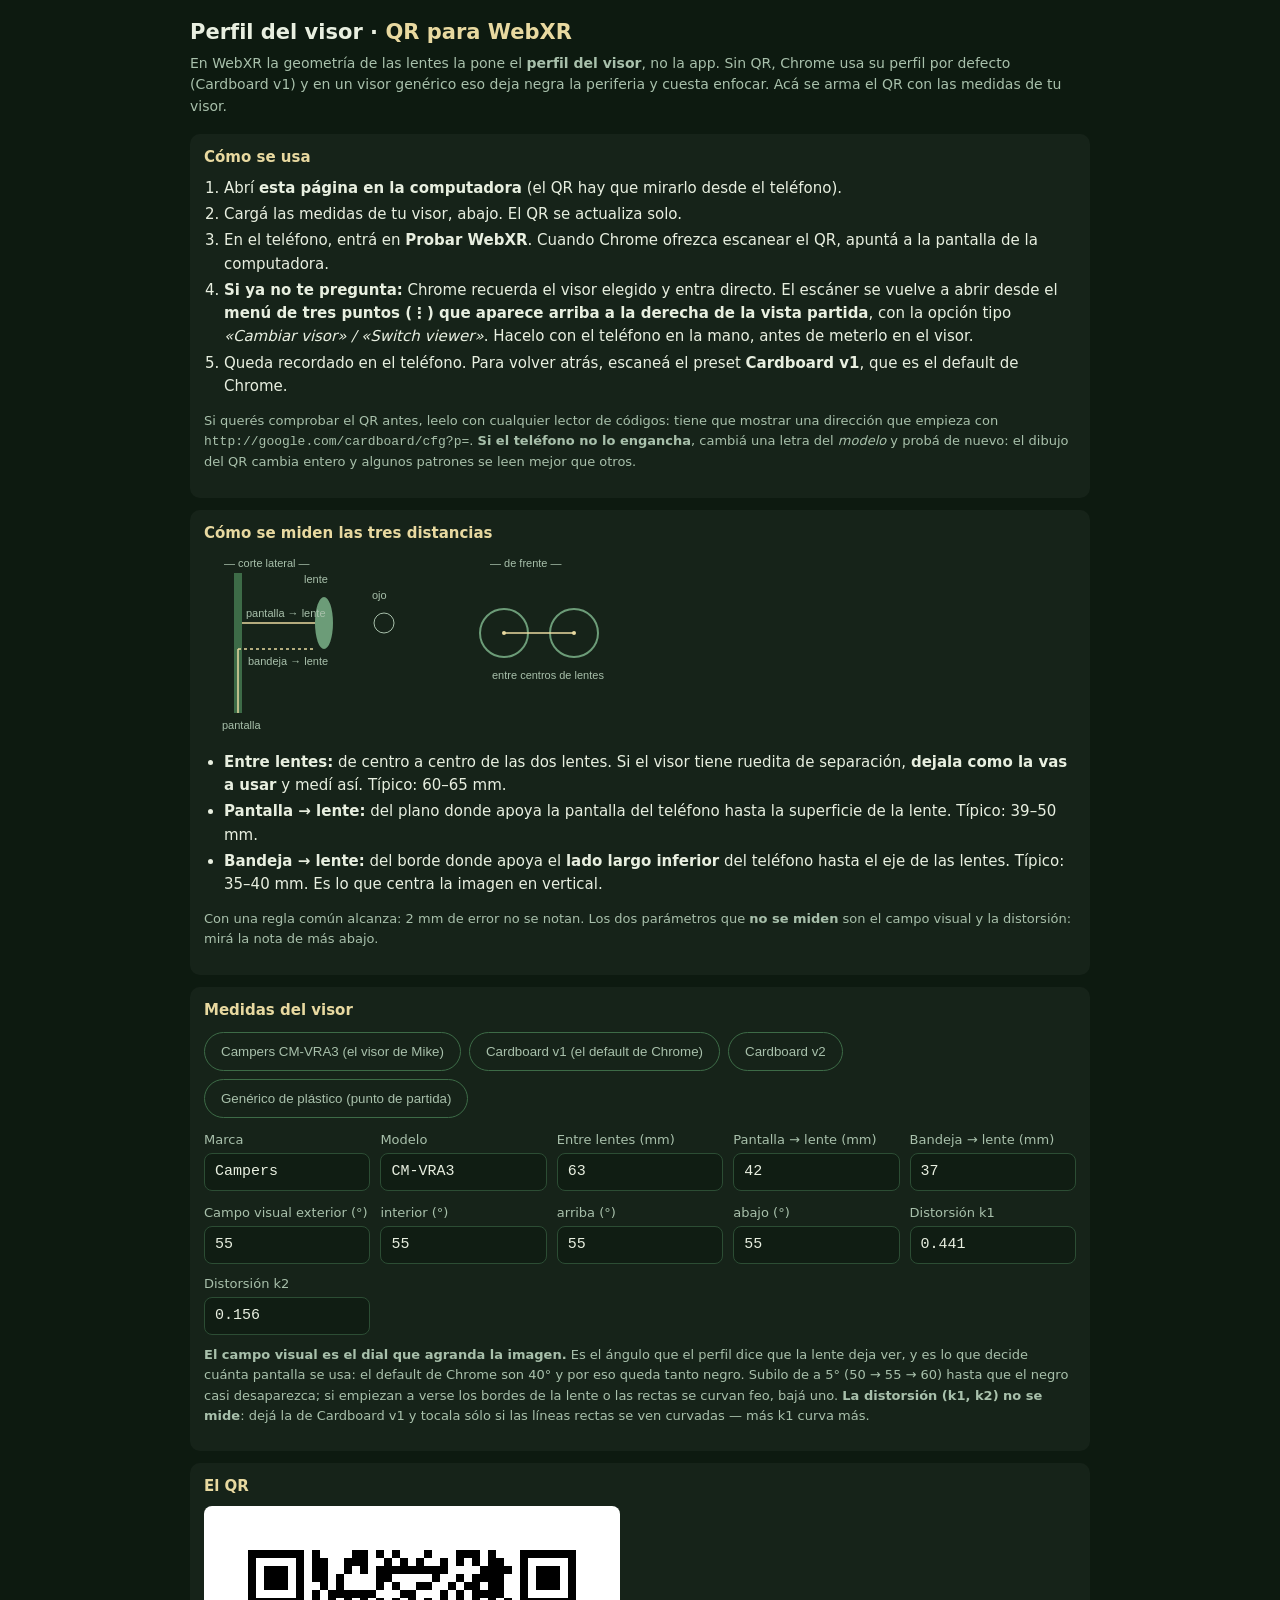
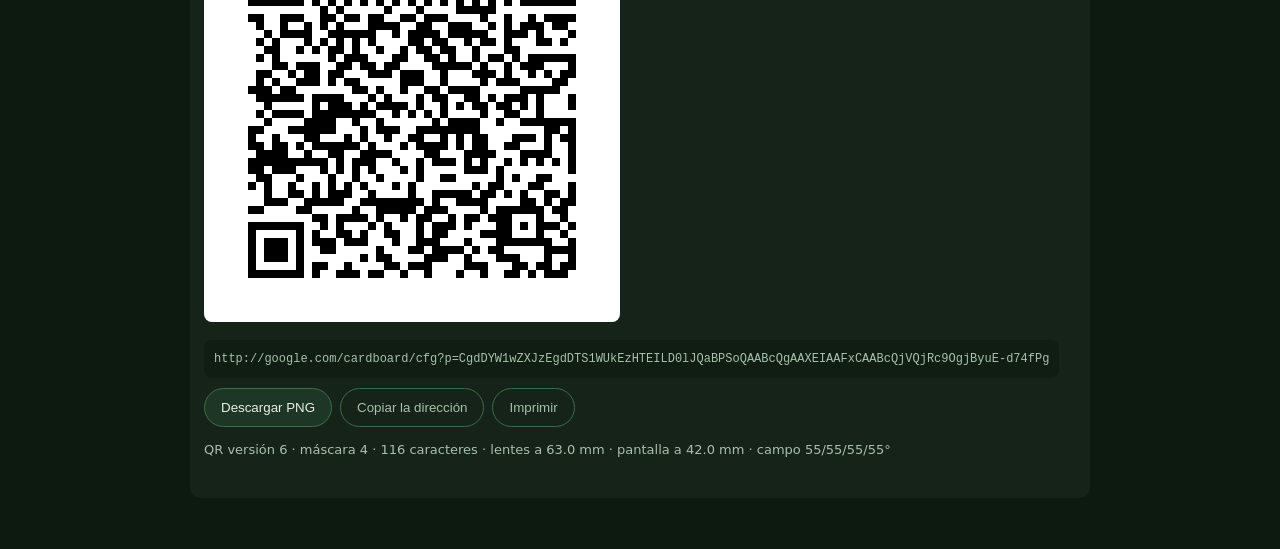
<file: perfil-visor.html>
<!doctype html>
<html lang="es">
<head>
  <meta charset="utf-8">
  <title>Perfil del visor (QR) · AgroDesign VR</title>
  <meta name="viewport" content="width=device-width, initial-scale=1, viewport-fit=cover">
  <link rel="icon" type="image/png" href="img/logo.png">
  <!-- ============================================================
       perfil-visor.html — Genera el QR del PERFIL DEL VISOR que pide Chrome
       al entrar en WebXR (P7).

       Por qué existe: en modo WebXR la óptica NO la pone el `?sep=` de la app.
       La pone el perfil del visor, que el runtime de Cardboard carga
       escaneando un QR. Sin escanear nada usa su perfil por defecto
       (Cardboard v1: lentes a 60 mm, pantalla a 42 mm, 40° de campo visual),
       y en el visor genérico del dueño eso deja **negra la periferia**: cada
       ojo usa ~55 % de su mitad de pantalla (medido sobre su captura del
       2026-07-26). Con las medidas reales del visor, ese negro se convierte
       en imagen.

       Cómo se usa: se abre esta página EN LA COMPUTADORA, se cargan las
       medidas y se escanea el QR con el teléfono cuando Chrome lo pida al
       entrar en immersive-vr. El perfil queda recordado en el teléfono.

       El QR contiene una URI `http://google.com/cardboard/cfg?p=<datos>`,
       donde los datos son el mensaje protobuf `DeviceParams` del SDK de
       Cardboard en base64url. Acá está todo hecho a mano y sin dependencias
       (§2, reglas 3 y 4): el serializador de protobuf y el codificador de QR
       son las dos piezas de abajo.
       ============================================================ -->
  <style>
    :root { --ink: #e8efe0; --muted: #a8c0ab; --ok: #8bc34a; --bad: #e57373; --gold: #e8d9a0; }
    * { box-sizing: border-box; }
    body {
      margin: 0; padding: 16px 16px 40px; background: #0d1a10; color: var(--ink);
      font: 15px/1.55 -apple-system, Segoe UI, Roboto, system-ui, sans-serif;
    }
    .col { max-width: 900px; margin: 0 auto; }
    h1 { font-size: 21px; margin: 0 0 4px; }
    h1 span { color: var(--gold); }
    p.sub { color: var(--muted); margin: 0 0 16px; font-size: 14px; }
    section { background: rgba(255,255,255,.04); border-radius: 10px; padding: 12px 14px; margin-bottom: 12px; }
    h2 { font-size: 15px; margin: 0 0 8px; color: var(--gold); }
    ol, ul { margin: 6px 0; padding-left: 20px; }
    li { margin: 3px 0; }
    label { display: block; font-size: 13px; color: var(--muted); margin-bottom: 3px; }
    .campos { display: grid; grid-template-columns: repeat(auto-fit, minmax(150px, 1fr)); gap: 10px; }
    input[type=text], input[type=number] {
      width: 100%; font: 15px/1.2 ui-monospace, monospace; color: var(--ink);
      background: #101d13; border: 1px solid #2c4d34; border-radius: 8px; padding: 9px 10px;
    }
    input:focus { outline: none; border-color: #6c9c78; }
    .botones { display: flex; flex-wrap: wrap; gap: 8px; margin-top: 10px; }
    button {
      font: 600 14px/1 inherit; color: var(--ink); background: #1e3626;
      border: 1px solid #3d6b47; border-radius: 999px; padding: 11px 16px; cursor: pointer;
    }
    button:active { background: #3d6b47; }
    button.sec { background: transparent; color: var(--muted); }
    #qrCaja { display: flex; flex-wrap: wrap; gap: 18px; align-items: flex-start; }
    /* Sin escalar por CSS: si el canvas se muestra a un tamaño distinto del
       real, los módulos quedan de ancho desparejo y al lector le cuesta. */
    #qr { background: #fff; border-radius: 8px; padding: 12px; image-rendering: pixelated; max-width: 100%; }
    #uri {
      flex: 1 1 260px; font: 12px/1.5 ui-monospace, monospace; color: var(--muted);
      word-break: break-all; background: #101d13; border-radius: 8px; padding: 10px;
    }
    .aviso { color: var(--gold); font-size: 13px; }
    .malo { color: var(--bad); }
    .nota { color: var(--muted); font-size: 13px; }
    svg.diagrama { width: 100%; max-width: 420px; height: auto; display: block; margin: 8px 0; }
    .diagrama text { font: 11px sans-serif; fill: #a8c0ab; }
  </style>
</head>
<body>
<div class="col">
  <h1>Perfil del visor · <span>QR para WebXR</span></h1>
  <p class="sub">
    En WebXR la geometría de las lentes la pone el <b>perfil del visor</b>, no la app. Sin QR,
    Chrome usa su perfil por defecto (Cardboard v1) y en un visor genérico eso deja negra la
    periferia y cuesta enfocar. Acá se arma el QR con las medidas de tu visor.
  </p>

  <section>
    <h2>Cómo se usa</h2>
    <ol>
      <li>Abrí <b>esta página en la computadora</b> (el QR hay que mirarlo desde el teléfono).</li>
      <li>Cargá las medidas de tu visor, abajo. El QR se actualiza solo.</li>
      <li>En el teléfono, entrá en <b>Probar WebXR</b>. Cuando Chrome ofrezca escanear el QR,
        apuntá a la pantalla de la computadora.</li>
      <li><b>Si ya no te pregunta:</b> Chrome recuerda el visor elegido y entra directo. El
        escáner se vuelve a abrir desde el <b>menú de tres puntos (⋮) que aparece arriba a la
        derecha de la vista partida</b>, con la opción tipo <i>«Cambiar visor» / «Switch
        viewer»</i>. Hacelo con el teléfono en la mano, antes de meterlo en el visor.</li>
      <li>Queda recordado en el teléfono. Para volver atrás, escaneá el preset
        <b>Cardboard v1</b>, que es el default de Chrome.</li>
    </ol>
    <p class="nota">
      Si querés comprobar el QR antes, leelo con cualquier lector de códigos: tiene que mostrar
      una dirección que empieza con <code>http://google.com/cardboard/cfg?p=</code>.
      <b>Si el teléfono no lo engancha</b>, cambiá una letra del <i>modelo</i> y probá de nuevo:
      el dibujo del QR cambia entero y algunos patrones se leen mejor que otros.
    </p>
  </section>

  <section>
    <h2>Cómo se miden las tres distancias</h2>
    <svg class="diagrama" viewBox="0 0 420 190" xmlns="http://www.w3.org/2000/svg">
      <!-- corte lateral del visor: pantalla, lente, ojo -->
      <rect x="30" y="20" width="8" height="140" fill="#3d6b47"/>
      <text x="18" y="176">pantalla</text>
      <ellipse cx="120" cy="70" rx="9" ry="26" fill="#6c9c78"/>
      <text x="100" y="30">lente</text>
      <circle cx="180" cy="70" r="10" fill="none" stroke="#a8c0ab"/>
      <text x="168" y="46">ojo</text>
      <line x1="38" y1="70" x2="111" y2="70" stroke="#e8d9a0" stroke-width="1.5"/>
      <text x="42" y="64">pantalla → lente</text>
      <line x1="34" y1="160" x2="34" y2="96" stroke="#e8d9a0" stroke-width="1.5"/>
      <line x1="34" y1="96" x2="111" y2="96" stroke="#e8d9a0" stroke-width="1.5" stroke-dasharray="3 3"/>
      <text x="44" y="112">bandeja → lente</text>
      <text x="20" y="14">— corte lateral —</text>
      <!-- vista de frente: dos lentes -->
      <ellipse cx="300" cy="80" rx="24" ry="24" fill="none" stroke="#6c9c78" stroke-width="2"/>
      <ellipse cx="370" cy="80" rx="24" ry="24" fill="none" stroke="#6c9c78" stroke-width="2"/>
      <line x1="300" y1="80" x2="370" y2="80" stroke="#e8d9a0" stroke-width="1.5"/>
      <circle cx="300" cy="80" r="2" fill="#e8d9a0"/><circle cx="370" cy="80" r="2" fill="#e8d9a0"/>
      <text x="288" y="126">entre centros de lentes</text>
      <text x="286" y="14">— de frente —</text>
    </svg>
    <ul>
      <li><b>Entre lentes:</b> de centro a centro de las dos lentes. Si el visor tiene ruedita de
        separación, <b>dejala como la vas a usar</b> y medí así. Típico: 60–65 mm.</li>
      <li><b>Pantalla → lente:</b> del plano donde apoya la pantalla del teléfono hasta la
        superficie de la lente. Típico: 39–50 mm.</li>
      <li><b>Bandeja → lente:</b> del borde donde apoya el <b>lado largo inferior</b> del teléfono
        hasta el eje de las lentes. Típico: 35–40 mm. Es lo que centra la imagen en vertical.</li>
    </ul>
    <p class="nota">
      Con una regla común alcanza: 2 mm de error no se notan. Los dos parámetros que
      <b>no se miden</b> son el campo visual y la distorsión: mirá la nota de más abajo.
    </p>
  </section>

  <section>
    <h2>Medidas del visor</h2>
    <div class="botones" id="presets"></div>
    <div class="campos" style="margin-top:12px">
      <div><label>Marca</label><input type="text" id="vendor" value="Campers"></div>
      <div><label>Modelo</label><input type="text" id="modelo" value="CM-VRA3"></div>
      <div><label>Entre lentes (mm)</label><input type="number" id="entreLentes" value="63" step="0.5"></div>
      <div><label>Pantalla → lente (mm)</label><input type="number" id="pantallaLente" value="42" step="0.5"></div>
      <div><label>Bandeja → lente (mm)</label><input type="number" id="bandejaLente" value="37" step="0.5"></div>
    </div>
    <div class="campos" style="margin-top:12px">
      <div><label>Campo visual exterior (°)</label><input type="number" id="fov0" value="55" step="1"></div>
      <div><label>interior (°)</label><input type="number" id="fov1" value="55" step="1"></div>
      <div><label>arriba (°)</label><input type="number" id="fov2" value="55" step="1"></div>
      <div><label>abajo (°)</label><input type="number" id="fov3" value="55" step="1"></div>
      <div><label>Distorsión k1</label><input type="number" id="k1" value="0.441" step="0.001"></div>
      <div><label>Distorsión k2</label><input type="number" id="k2" value="0.156" step="0.001"></div>
    </div>
    <p class="nota" style="margin-top:10px">
      <b>El campo visual es el dial que agranda la imagen.</b> Es el ángulo que el perfil dice que
      la lente deja ver, y es lo que decide cuánta pantalla se usa: el default de Chrome son 40° y
      por eso queda tanto negro. Subilo de a 5° (50 → 55 → 60) hasta que el negro casi desaparezca;
      si empiezan a verse los bordes de la lente o las rectas se curvan feo, bajá uno.
      <b>La distorsión (k1, k2) no se mide</b>: dejá la de Cardboard v1 y tocala sólo si las líneas
      rectas se ven curvadas — más k1 curva más.
    </p>
  </section>

  <section>
    <h2>El QR</h2>
    <div id="qrCaja">
      <canvas id="qr" width="320" height="320"></canvas>
      <div>
        <div id="uri"></div>
        <div class="botones">
          <button id="btn-png">Descargar PNG</button>
          <button id="btn-copiar" class="sec">Copiar la dirección</button>
          <button id="btn-imprimir" class="sec">Imprimir</button>
        </div>
        <p class="nota" id="detalle"></p>
      </div>
    </div>
    <p class="aviso" id="error"></p>
  </section>
</div>

<script>
"use strict";

/* ============================================================
   1. DeviceParams → protobuf
   El mensaje del SDK de Cardboard. Las distancias van en METROS y los
   ángulos en grados. Los campos opcionales que no escribimos
   (has_magnet, vertical_alignment, botón primario) quedan en su default,
   que es justo lo que queremos: alineación por la bandeja, sin imán.
   ============================================================ */
function f32(v) {
  const b = new Uint8Array(4);
  new DataView(b.buffer).setFloat32(0, v, true);   // protobuf: little endian
  return b;
}
function varint(n) {
  const r = [];
  do { let b = n & 0x7f; n >>>= 7; if (n) b |= 0x80; r.push(b); } while (n);
  return r;
}
function deviceParams(p) {
  const out = [];
  const bytes = a => { for (const b of a) out.push(b); };
  const cadena = (tag, s) => {
    const b = new TextEncoder().encode(s);
    out.push(tag << 3 | 2); bytes(varint(b.length)); bytes(b);
  };
  const flotante = (tag, v) => { out.push(tag << 3 | 5); bytes(f32(v)); };
  const flotantes = (tag, arr) => {
    out.push(tag << 3 | 2); bytes(varint(arr.length * 4));
    for (const v of arr) bytes(f32(v));
  };
  cadena(1, p.vendor);
  cadena(2, p.modelo);
  flotante(3, p.pantallaLente);        // screen_to_lens_distance (m)
  flotante(4, p.entreLentes);          // inter_lens_distance (m)
  flotantes(5, p.fov);                 // left_eye_field_of_view_angles (°)
  flotante(6, p.bandejaLente);         // tray_to_lens_distance (m)
  flotantes(7, p.k);                   // distortion_coefficients
  return new Uint8Array(out);
}
function base64url(bytes) {
  let s = "";
  for (const b of bytes) s += String.fromCharCode(b);
  return btoa(s).replace(/\+/g, "-").replace(/\//g, "_").replace(/=+$/, "");
}

/* ============================================================
   2. Codificador de QR — modo byte, corrección L, versiones 1 a 9.

   Escrito a mano porque el proyecto no usa CDNs ni build (§2). El alcance
   está acotado a propósito: la URI del perfil ronda los 150 caracteres y
   una versión 9 entra 232, así que no hacen falta las versiones altas,
   que son las que traen los bloques de tamaño mixto.

   La información de formato y de versión se CALCULA con su BCH en vez de
   copiarla de una tabla: una tabla mal transcrita es un QR que no scanea y
   no hay forma de darse cuenta mirándolo.
   ============================================================ */
const QR = (function () {
  const EXP = new Uint8Array(512), LOG = new Uint8Array(256);
  (function () {
    let x = 1;
    for (let i = 0; i < 255; i++) { EXP[i] = x; LOG[x] = i; x <<= 1; if (x & 256) x ^= 0x11d; }
    for (let i = 255; i < 512; i++) EXP[i] = EXP[i - 255];
  })();
  const mul = (a, b) => (a === 0 || b === 0) ? 0 : EXP[LOG[a] + LOG[b]];

  /* polinomio generador de Reed-Solomon de grado n */
  function generador(n) {
    let g = [1];
    for (let i = 0; i < n; i++) {
      const ng = new Array(g.length + 1).fill(0);
      for (let j = 0; j < g.length; j++) { ng[j] ^= g[j]; ng[j + 1] ^= mul(g[j], EXP[i]); }
      g = ng;
    }
    return g;
  }
  function correccion(datos, n) {
    const g = generador(n), r = new Uint8Array(datos.length + n);
    r.set(datos);
    for (let i = 0; i < datos.length; i++) {
      const c = r[i];
      if (!c) continue;
      for (let j = 1; j < g.length; j++) r[i + j] ^= mul(g[j], c);
    }
    return r.slice(datos.length);
  }

  /* Versiones con corrección L: bloques, datos por bloque, correctores por
     bloque, y centros de los patrones de alineación. */
  const VER = [null,
    { nb: 1, d: 19,  ec: 7,  al: [] },
    { nb: 1, d: 34,  ec: 10, al: [6, 18] },
    { nb: 1, d: 55,  ec: 15, al: [6, 22] },
    { nb: 1, d: 80,  ec: 20, al: [6, 26] },
    { nb: 1, d: 108, ec: 26, al: [6, 30] },
    { nb: 2, d: 68,  ec: 18, al: [6, 34] },
    { nb: 2, d: 78,  ec: 20, al: [6, 22, 38] },
    { nb: 2, d: 97,  ec: 24, al: [6, 24, 42] },
    { nb: 2, d: 116, ec: 30, al: [6, 26, 46] }
  ];

  function bitsFormato(mask) {
    const d = (1 << 3) | mask;               // 01 = corrección L
    let v = d << 10;
    for (let i = 4; i >= 0; i--) if (v & (1 << (i + 10))) v ^= 0x537 << i;
    return ((d << 10) | v) ^ 0x5412;
  }
  function bitsVersion(ver) {
    let v = ver << 12;
    for (let i = 5; i >= 0; i--) if (v & (1 << (i + 12))) v ^= 0x1f25 << i;
    return (ver << 12) | v;
  }

  const MASCARAS = [
    (y, x) => (y + x) % 2 === 0,
    (y, x) => y % 2 === 0,
    (y, x) => x % 3 === 0,
    (y, x) => (y + x) % 3 === 0,
    (y, x) => (Math.floor(y / 2) + Math.floor(x / 3)) % 2 === 0,
    (y, x) => (y * x) % 2 + (y * x) % 3 === 0,
    (y, x) => ((y * x) % 2 + (y * x) % 3) % 2 === 0,
    (y, x) => ((y + x) % 2 + (y * x) % 3) % 2 === 0
  ];

  /* Penalizaciones del estándar. Elegir bien la máscara no cambia si el QR
     es válido, pero sí cuánto le cuesta al lector engancharlo. */
  function penalizacion(m, n) {
    let p = 0;
    const corridas = linea => {
      let run = 1;
      for (let i = 1; i < n; i++) {
        if (linea[i] === linea[i - 1]) { run++; if (run === 5) p += 3; else if (run > 5) p += 1; }
        else run = 1;
      }
    };
    for (let y = 0; y < n; y++) corridas(m[y]);
    for (let x = 0; x < n; x++) corridas(m.map(f => f[x]));
    for (let y = 0; y < n - 1; y++) for (let x = 0; x < n - 1; x++)
      if (m[y][x] === m[y][x + 1] && m[y][x] === m[y + 1][x] && m[y][x] === m[y + 1][x + 1]) p += 3;
    const pat1 = [1, 0, 1, 1, 1, 0, 1, 0, 0, 0, 0], pat2 = [0, 0, 0, 0, 1, 0, 1, 1, 1, 0, 1];
    const buscar = linea => {
      for (let i = 0; i + 11 <= n; i++) {
        let a = true, b = true;
        for (let j = 0; j < 11; j++) { if (linea[i + j] !== pat1[j]) a = false; if (linea[i + j] !== pat2[j]) b = false; }
        if (a) p += 40;
        if (b) p += 40;
      }
    };
    for (let y = 0; y < n; y++) buscar(m[y]);
    for (let x = 0; x < n; x++) buscar(m.map(f => f[x]));
    let oscuros = 0;
    for (let y = 0; y < n; y++) for (let x = 0; x < n; x++) oscuros += m[y][x];
    const pct = oscuros * 100 / (n * n);
    p += Math.floor(Math.abs(pct - 50) / 5) * 10;
    return p;
  }

  function generar(texto) {
    const datos = new TextEncoder().encode(texto);
    let ver = 0, c = null;
    for (let v = 1; v <= 9; v++) {
      const cand = VER[v];
      if (4 + 8 + datos.length * 8 <= cand.nb * cand.d * 8) { ver = v; c = cand; break; }
    }
    if (!ver) throw new Error("el texto no entra en un QR de versión 9; acortá la marca y el modelo");

    /* --- bits de datos --- */
    const bits = [];
    const put = (val, len) => { for (let i = len - 1; i >= 0; i--) bits.push((val >> i) & 1); };
    put(4, 4);                       // modo byte
    put(datos.length, 8);            // contador (8 bits hasta la versión 9)
    for (const b of datos) put(b, 8);
    const capacidad = c.nb * c.d;
    for (let i = 0; i < 4 && bits.length < capacidad * 8; i++) bits.push(0);
    while (bits.length % 8) bits.push(0);
    const cw = [];
    for (let i = 0; i < bits.length; i += 8) {
      let b = 0;
      for (let j = 0; j < 8; j++) b = (b << 1) | bits[i + j];
      cw.push(b);
    }
    const relleno = [0xec, 0x11];
    for (let i = 0; cw.length < capacidad; i++) cw.push(relleno[i % 2]);

    /* --- bloques, corrección e intercalado --- */
    const bloques = [], correctores = [];
    for (let i = 0; i < c.nb; i++) {
      const b = Uint8Array.from(cw.slice(i * c.d, (i + 1) * c.d));
      bloques.push(b); correctores.push(correccion(b, c.ec));
    }
    const final = [];
    for (let i = 0; i < c.d; i++) for (const b of bloques) final.push(b[i]);
    for (let i = 0; i < c.ec; i++) for (const e of correctores) final.push(e[i]);

    /* --- patrones fijos --- */
    const n = 17 + 4 * ver;
    const m = Array.from({ length: n }, () => new Int8Array(n).fill(-1));
    const buscador = (cx, cy) => {
      for (let dy = -1; dy <= 7; dy++) for (let dx = -1; dx <= 7; dx++) {
        const x = cx + dx, y = cy + dy;
        if (x < 0 || y < 0 || x >= n || y >= n) continue;
        const on = (dx >= 0 && dx <= 6 && (dy === 0 || dy === 6)) ||
                   (dy >= 0 && dy <= 6 && (dx === 0 || dx === 6)) ||
                   (dx >= 2 && dx <= 4 && dy >= 2 && dy <= 4);
        m[y][x] = on ? 1 : 0;
      }
    };
    buscador(0, 0); buscador(n - 7, 0); buscador(0, n - 7);
    for (let i = 8; i < n - 8; i++) { m[6][i] = (i % 2 === 0) ? 1 : 0; m[i][6] = (i % 2 === 0) ? 1 : 0; }
    for (const ay of c.al) for (const ax of c.al) {
      if ((ax <= 8 && ay <= 8) || (ax <= 8 && ay >= n - 9) || (ax >= n - 9 && ay <= 8)) continue;
      for (let dy = -2; dy <= 2; dy++) for (let dx = -2; dx <= 2; dx++)
        m[ay + dy][ax + dx] = (Math.max(Math.abs(dx), Math.abs(dy)) !== 1) ? 1 : 0;
    }
    const reservar = (x, y) => { if (m[y][x] === -1) m[y][x] = 0; };
    for (let i = 0; i < 9; i++) { reservar(i, 8); reservar(8, i); }
    for (let i = 0; i < 8; i++) { reservar(n - 1 - i, 8); reservar(8, n - 1 - i); }
    // el módulo siempre oscuro y los bits de formato se escriben al final,
    // después de elegir la máscara: ver el comentario del enmascarado
    if (ver >= 7) {
      const vb = bitsVersion(ver);
      for (let i = 0; i < 18; i++) {
        const b = (vb >> i) & 1, r = Math.floor(i / 3), cc = n - 11 + (i % 3);
        m[r][cc] = b; m[cc][r] = b;
      }
    }
    // lo que ya está escrito es patrón fijo: el enmascarado no lo toca
    const fijo = m.map(f => Array.from(f, v => v !== -1));

    /* --- datos en zigzag, de derecha a izquierda --- */
    let idx = 0, arriba = true;
    for (let x = n - 1; x >= 1; x -= 2) {
      if (x === 6) x = 5;                              // la columna 6 es de temporización
      for (let k = 0; k < n; k++) {
        const y = arriba ? n - 1 - k : k;
        for (let dx = 0; dx < 2; dx++) {
          const xx = x - dx;
          if (m[y][xx] !== -1) continue;
          let b = 0;
          if (idx < final.length * 8) b = (final[idx >> 3] >> (7 - (idx & 7))) & 1;
          idx++;
          m[y][xx] = b;
        }
      }
      arriba = !arriba;
    }

    /* --- máscara: se prueban las ocho y gana la de menor penalización ---

       Las ocho se evalúan con la franja de formato APAGADA, y recién después
       se escriben los bits de la ganadora. Parece un detalle y no lo es:
       evaluando con los bits de formato ya puestos, la elección cambia, y en
       la prueba con los datos de un visor real la máscara que ganaba así
       (la 3) resultó un QR válido que el lector NO llegaba a enganchar.
       Evaluándolas apagadas se elige la misma que las implementaciones de
       referencia, y ahí sí lee. */
    const enmascarar = mask => {
      const mm = m.map(f => Array.from(f));
      for (let y = 0; y < n; y++) for (let x = 0; x < n; x++)
        if (!fijo[y][x] && MASCARAS[mask](y, x)) mm[y][x] ^= 1;
      return mm;
    };
    let mejorMask = 0, mejorP = Infinity;
    for (let mask = 0; mask < 8; mask++) {
      const p = penalizacion(enmascarar(mask), n);
      if (p < mejorP) { mejorP = p; mejorMask = mask; }
    }

    const mejor = enmascarar(mejorMask);
    const fb = bitsFormato(mejorMask);
    for (let i = 0; i < 15; i++) {
      const b = (fb >> i) & 1;
      if (i < 6) mejor[i][8] = b; else if (i < 8) mejor[i + 1][8] = b; else mejor[n - 15 + i][8] = b;
      if (i < 8) mejor[8][n - 1 - i] = b; else if (i < 9) mejor[8][15 - i] = b; else mejor[8][14 - i] = b;
    }
    mejor[n - 8][8] = 1;                              // módulo siempre oscuro
    return { modulos: mejor, n, version: ver, mascara: mejorMask, bytes: datos.length };
  }

  return { generar };
})();

/* ============================================================
   3. La página
   ============================================================ */
const PRESETS = {
  /* El visor del dueño, con lo que dice la caja (2026-07-26): CM-VRA3
     "VRA3PLUS", ángulo de visión 90°, ajuste de distancia de pupila, para
     teléfonos de 4 a 6 pulgadas.

     De ese "90°" de la caja salen 45° por lado (el número comercial es el
     ángulo TOTAL y el perfil pide el semiángulo). Pero el dueño probó 45 y 55
     en el visor y **eligió 55**, así que ése es el valor del preset: la lente
     muestra más de lo que dice la caja, que es lo habitual. El de 45 quedó
     como el otro preset genérico por si hay que volver.

     Las tres distancias son un punto de partida razonable para un visor de
     este tipo: **hay que medirlas**, sobre todo la de entre lentes, que en
     este modelo es regulable con la ruedita. */
  "Campers CM-VRA3 (el visor de Mike)": {
    vendor: "Campers", modelo: "CM-VRA3",
    entreLentes: 63, pantallaLente: 42, bandejaLente: 37, fov: [55, 55, 55, 55], k: [0.441, 0.156]
  },
  "Cardboard v1 (el default de Chrome)": {
    vendor: "Google, Inc.", modelo: "Cardboard v1",
    entreLentes: 60, pantallaLente: 42, bandejaLente: 35, fov: [40, 40, 40, 40], k: [0.441, 0.156]
  },
  "Cardboard v2": {
    vendor: "Google, Inc.", modelo: "Cardboard v2",
    entreLentes: 64, pantallaLente: 39.3, bandejaLente: 35, fov: [60, 60, 60, 60], k: [0.34, 0.55]
  },
  "Genérico de plástico (punto de partida)": {
    vendor: "Generico", modelo: "Visor de Mike",
    entreLentes: 63, pantallaLente: 42, bandejaLente: 37, fov: [50, 50, 50, 50], k: [0.441, 0.156]
  }
};

const $ = id => document.getElementById(id);
const CAMPOS = ["vendor", "modelo", "entreLentes", "pantallaLente", "bandejaLente",
                "fov0", "fov1", "fov2", "fov3", "k1", "k2"];

function leer() {
  return {
    vendor: $("vendor").value.trim() || "Generico",
    modelo: $("modelo").value.trim() || "Visor",
    // el protobuf va en METROS; los campos están en milímetros porque es lo
    // que dice la regla
    entreLentes: +$("entreLentes").value / 1000,
    pantallaLente: +$("pantallaLente").value / 1000,
    bandejaLente: +$("bandejaLente").value / 1000,
    fov: [+$("fov0").value, +$("fov1").value, +$("fov2").value, +$("fov3").value],
    k: [+$("k1").value, +$("k2").value]
  };
}

function pintar(qr, escala) {
  const cv = $("qr"), borde = 4;                 // zona tranquila obligatoria
  const lado = (qr.n + borde * 2) * escala;
  cv.width = cv.height = lado;
  const g = cv.getContext("2d");
  g.fillStyle = "#fff"; g.fillRect(0, 0, lado, lado);
  g.fillStyle = "#000";
  for (let y = 0; y < qr.n; y++) for (let x = 0; x < qr.n; x++)
    if (qr.modulos[y][x]) g.fillRect((x + borde) * escala, (y + borde) * escala, escala, escala);
}

let URI_ACTUAL = "";

function actualizar() {
  const err = $("error");
  try {
    const p = leer();
    const uri = "http://google.com/cardboard/cfg?p=" + base64url(deviceParams(p));
    URI_ACTUAL = uri;
    const qr = QR.generar(uri);
    pintar(qr, 8);
    $("uri").textContent = uri;
    $("detalle").textContent =
      `QR versión ${qr.version} · máscara ${qr.mascara} · ${qr.bytes} caracteres · ` +
      `lentes a ${(p.entreLentes * 1000).toFixed(1)} mm · pantalla a ${(p.pantallaLente * 1000).toFixed(1)} mm · ` +
      `campo ${p.fov.join("/")}°`;
    err.textContent = "";
  } catch (e) {
    err.textContent = "No se pudo generar el QR: " + ((e && e.message) || e);
    err.className = "aviso malo";
  }
}

function aplicarPreset(nombre) {
  const p = PRESETS[nombre];
  $("vendor").value = p.vendor; $("modelo").value = p.modelo;
  $("entreLentes").value = p.entreLentes;
  $("pantallaLente").value = p.pantallaLente;
  $("bandejaLente").value = p.bandejaLente;
  for (let i = 0; i < 4; i++) $("fov" + i).value = p.fov[i];
  $("k1").value = p.k[0]; $("k2").value = p.k[1];
  actualizar();
}

for (const nombre of Object.keys(PRESETS)) {
  const b = document.createElement("button");
  b.className = "sec"; b.textContent = nombre;
  b.addEventListener("click", () => aplicarPreset(nombre));
  $("presets").appendChild(b);
}
for (const id of CAMPOS) $(id).addEventListener("input", actualizar);

$("btn-png").addEventListener("click", () => {
  const a = document.createElement("a");
  a.download = "perfil-visor-" + ($("modelo").value.trim().replace(/\W+/g, "-") || "visor") + ".png";
  a.href = $("qr").toDataURL("image/png");
  a.click();
});
$("btn-copiar").addEventListener("click", () => navigator.clipboard.writeText(URI_ACTUAL));
$("btn-imprimir").addEventListener("click", () => print());

actualizar();
// para poder verificar el codificador desde afuera sin tocar la página
window.__perfil = { QR, deviceParams, base64url, leer, uri: () => URI_ACTUAL };
</script>
</body>
</html>
</file>
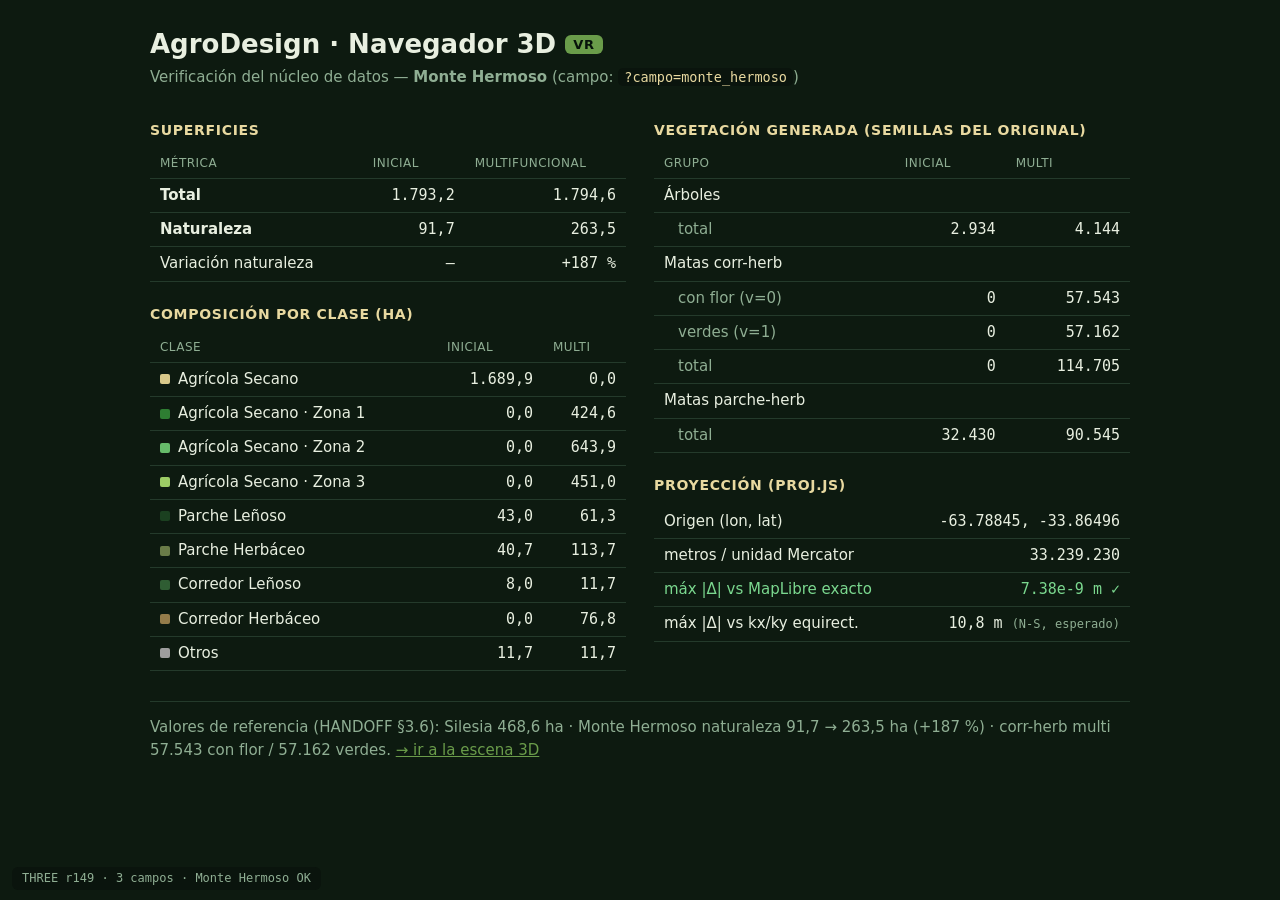
<file: verify.html>
<!doctype html>
<html lang="es">
<head>
  <meta charset="utf-8">
  <title>AgroDesign · Navegador 3D VR — Verificación de datos</title>
  <meta name="viewport" content="width=device-width, initial-scale=1, viewport-fit=cover">
  <link rel="icon" type="image/png" href="img/logo.png">
  <style>
    :root {
      --bg:#0d1a10; --panel:#12241a; --line:#243a2b; --ink:#e8efe0;
      --muted:#8fae93; --gold:#e8d9a0; --green:#6a9c4a; --bad:#e57373; --ok:#7bd88f;
    }
    * { box-sizing:border-box; }
    body {
      margin:0; background:var(--bg); color:var(--ink);
      font:15px/1.55 -apple-system, Segoe UI, Roboto, system-ui, sans-serif;
      padding:24px; min-height:100vh;
    }
    #report { max-width:980px; margin:0 auto; }
    h1 { font-size:26px; margin:0 0 2px; font-weight:600; }
    h1 .tag { font-size:13px; background:var(--green); color:#06120a; padding:2px 8px;
      border-radius:6px; vertical-align:middle; letter-spacing:.06em; }
    h2 { font-size:14px; color:var(--gold); text-transform:uppercase; letter-spacing:.05em;
      margin:22px 0 8px; font-weight:600; }
    .sub { color:var(--muted); margin:0 0 8px; }
    .muted { color:var(--muted); } .ok { color:var(--ok); } .bad { color:var(--bad); }
    a { color:var(--green); }
    code { background:#0a140d; padding:1px 6px; border-radius:5px; color:var(--gold); font-size:.9em; }
    .grid { display:grid; grid-template-columns:1fr 1fr; gap:28px; }
    @media (max-width:760px){ .grid{ grid-template-columns:1fr; } }
    table { width:100%; border-collapse:collapse; margin-bottom:6px; }
    th, td { text-align:left; padding:5px 10px; border-bottom:1px solid var(--line); }
    th { color:var(--muted); font-weight:500; font-size:12px; text-transform:uppercase; letter-spacing:.04em; }
    td.num { text-align:right; font-variant-numeric:tabular-nums; font-family:ui-monospace, monospace; }
    td.ind { padding-left:24px; color:var(--muted); }
    .hint { color:var(--muted); font-size:12px; }
    tr.ok td { color:var(--ok); } tr.bad td { color:var(--bad); }
    .dot { display:inline-block; width:10px; height:10px; border-radius:2px; margin-right:8px; vertical-align:middle; }
    .foot { margin-top:24px; padding-top:14px; border-top:1px solid var(--line); color:var(--muted); }
    #status { position:fixed; left:12px; bottom:10px; font:12px/1.6 ui-monospace, monospace;
      color:var(--muted); background:#0a140d; padding:2px 10px; border-radius:6px; z-index:5; }
    pre { white-space:pre-wrap; background:#0a140d; padding:12px; border-radius:8px; color:var(--bad); }
  </style>
</head>
<body>
  <main id="report"><p class="sub">Cargando escenario…</p></main>
  <div id="status">cargando…</div>

  <!-- Sólo el núcleo de datos: esta página no renderiza escena -->
  <script src="vendor/three.min.js"></script>
  <script src="js/proj.js"></script>
  <script src="js/core-classify.js"></script>
  <script src="js/core-geom.js"></script>
  <script src="js/core-veg.js"></script>
  <script src="js/core-route.js"></script>
  <script src="js/data.js"></script>
  <script src="js/verify.js"></script>
</body>
</html>
</file>
<file: css/style.css>
/* ============================================================
   style.css — Mínimo: en VR casi no hay DOM (§7). Esto es el chrome de
   escritorio: canvas a pantalla completa, overlay de carga, HUD y la
   atribución obligatoria de Esri.
   Las reglas de touch/overscroll ya están puestas pensando en el teléfono
   dentro del visor (§9.9).
   ============================================================ */
:root {
  --ink: #e8efe0;
  --panel: rgba(10, 20, 13, .72);
  --muted: #a8c0ab;
  --gold: #e8d9a0;
  --bad: #e57373;
}

* { box-sizing: border-box; }

html, body {
  margin: 0; padding: 0; height: 100%; overflow: hidden;
  background: #0d1a10; color: var(--ink);
  font: 14px/1.5 -apple-system, Segoe UI, Roboto, system-ui, sans-serif;
  touch-action: none; user-select: none; overscroll-behavior: none;
}

#vista { display: block; width: 100%; height: 100%; outline: none; }

/* --- Overlay de carga --- */
#carga {
  position: fixed; inset: 0; z-index: 30; display: flex;
  flex-direction: column; align-items: center; justify-content: center; gap: 14px;
  background: #0d1a10;
}
#carga .marca { font-size: 20px; font-weight: 600; letter-spacing: .01em; }
#carga .marca span { color: var(--gold); }
#carga .txt { color: var(--muted); font-variant-numeric: tabular-nums; }
#carga .barra { width: min(320px, 60vw); height: 4px; background: #1b3122; border-radius: 3px; overflow: hidden; }
#carga .barra i { display: block; height: 100%; width: 0; background: #6a9c4a; transition: width .2s ease; }

/* --- Chrome de escritorio --- */
#escenario {
  position: fixed; top: 12px; left: 12px; z-index: 10;
  background: var(--panel); padding: 7px 13px; border-radius: 8px;
  backdrop-filter: blur(4px);
}
#ayuda {
  position: fixed; bottom: 34px; left: 12px; z-index: 10;
  background: var(--panel); padding: 7px 13px; border-radius: 8px;
  color: var(--muted); font-size: 12px; line-height: 1.7; max-width: 46ch;
  backdrop-filter: blur(4px);
}
#ayuda kbd {
  background: #1e3626; border-radius: 4px; padding: 1px 5px; color: var(--ink);
  font: 11px ui-monospace, monospace;
}
#hud {
  position: fixed; top: 12px; right: 12px; z-index: 10; display: none;
  background: var(--panel); padding: 7px 12px; border-radius: 8px;
  font: 12px/1.5 ui-monospace, monospace; text-align: right;
}
#hud2 {
  position: fixed; z-index: 10; display: none;
  background: var(--panel); padding: 6px 10px; border-radius: 8px;
  font: 11px/1.45 ui-monospace, monospace; text-align: center;
}
#hud .warn, #hud2 .warn { color: var(--gold); }

/* --- Modo cardboard (§9.7) ---
   El canvas queda partido en dos mitades, una por ojo, así que cualquier
   overlay de una esquina cae fuera de lo que se ve por las lentes. El HUD se
   duplica al centro de cada mitad y el resto del chrome de escritorio se
   apaga. Los botones van al borde inferior, sobre la costura: no se pueden
   tocar con el visor puesto, y ahí no tapan la escena. */
body.estereo #escenario,
body.estereo #ayuda { display: none !important; }

body.estereo #hud,
body.estereo #hud2 {
  top: 22%; right: auto; text-align: center;
  transform: translateX(-50%);
  /* `width: max-content` es imprescindible: con `left: 75%` y ancho auto, el
     ancho disponible es el 25 % que queda hasta el borde, así que el panel del
     ojo derecho se encogía y cortaba los renglones en distinto lugar que el
     izquierdo (visible en la captura del dueño del 2026-07-25). Los dos
     paneles tienen que ser idénticos o el estéreo del HUD no fusiona. */
  width: max-content; max-width: 46vw;
  /* Idénticos también en tipografía y padding: los dos paneles tienen que ser
     el MISMO objeto visual para que el texto fusione (con 12px/7px en uno y
     11px/6px en el otro quedaban 4 px de diferencia de ancho). */
  padding: 6px 10px;
  font: 11px/1.45 ui-monospace, monospace;
}
/* Los dos paneles van a los CENTROS DE LENTE, no al 25/75 % del ancho: si la
   separación está calibrada (--sep, la escribe display-cardboard.js) el texto
   tiene que quedar donde queda la imagen, o el HUD no fusiona aunque la escena
   sí. Sin calibración, --sep = 50vw y esto da 25 % / 75 % como antes. */
body.estereo #hud { left: calc(50% - var(--sep, 50vw) / 2); }
body.estereo #hud2 { left: calc(50% + var(--sep, 50vw) / 2); }

/* --- Banner del tour (P6, §9.13) ---
   Va abajo y al centro en escritorio; en cardboard se duplica a los centros
   de lente, con las mismas reglas que el HUD (width: max-content y tipografía
   idéntica en los dos, o el texto no fusiona). */
#tour, #tour2 {
  position: fixed; z-index: 15; display: none;
  bottom: 15%; left: 50%; transform: translateX(-50%);
  background: var(--panel); border-radius: 999px; padding: 8px 18px;
  font: 600 14px/1.3 -apple-system, Segoe UI, Roboto, system-ui, sans-serif;
  text-align: center; width: max-content; max-width: 80vw;
  color: var(--gold); pointer-events: none;
}
body.estereo #tour, body.estereo #tour2 {
  bottom: 22%; font-size: 12px; padding: 6px 12px; max-width: 42vw;
}
body.estereo #tour { left: calc(50% - var(--sep, 50vw) / 2); }
body.estereo #tour2 { left: calc(50% + var(--sep, 50vw) / 2); }

/* --- Menú del visor (P6) ---
   Mismas reglas que el HUD: los dos paneles tienen que ser el MISMO objeto
   visual (width: max-content y tipografía idéntica) y caer en el centro de
   cada lente, o el texto no fusiona. */
#menu, #menu2 {
  position: fixed; z-index: 22; display: none;
  top: 50%; left: 50%; transform: translate(-50%, -50%);
  background: rgba(10, 20, 13, .92); border: 1px solid #3d6b47; border-radius: 12px;
  padding: 10px 4px; width: max-content; min-width: 240px; max-width: 86vw;
  font: 13px/1.35 -apple-system, Segoe UI, Roboto, system-ui, sans-serif;
}
#menu .titulo, #menu2 .titulo {
  color: var(--gold); font-size: 12px; letter-spacing: .06em; text-transform: uppercase;
  padding: 0 14px 6px; opacity: .85;
}
#menu .fila, #menu2 .fila {
  display: flex; gap: 16px; justify-content: space-between; align-items: baseline;
  padding: 7px 14px; border-radius: 8px;
}
#menu .fila.sel, #menu2 .fila.sel { background: #2c5236; }
#menu .fila .v, #menu2 .fila .v { color: var(--muted); font-size: 12px; }
#menu .fila.sel .v, #menu2 .fila.sel .v { color: var(--ink); }
#menu .pie, #menu2 .pie {
  color: var(--muted); font-size: 11px; padding: 8px 14px 0; text-align: center;
  border-top: 1px solid rgba(255, 255, 255, .08); margin-top: 6px;
}
body.estereo #menu, body.estereo #menu2 {
  top: 50%; min-width: 200px; max-width: 42vw; font-size: 12px;
}
body.estereo #menu { left: calc(50% - var(--sep, 50vw) / 2); }
body.estereo #menu2 { left: calc(50% + var(--sep, 50vw) / 2); }

/* --- Botones del modo VR --- */
#vr-botones {
  position: fixed; bottom: 12px; left: 50%; transform: translateX(-50%);
  z-index: 20; display: flex; gap: 8px;
}
#vr-botones button {
  font: 600 14px/1 -apple-system, Segoe UI, Roboto, system-ui, sans-serif;
  color: var(--ink); background: rgba(30, 54, 38, .92);
  border: 1px solid #3d6b47; border-radius: 999px; padding: 12px 20px;
  cursor: pointer; -webkit-tap-highlight-color: transparent;
}
#vr-botones button:active { background: #3d6b47; }
#vr-botones button[hidden] { display: none; }

/* Aviso (p. ej. "no se detecta el giroscopio"). Va al centro-abajo para que
   se lea con el teléfono en la mano, que es cuando importa. */
#aviso {
  position: fixed; bottom: 64px; left: 50%; transform: translateX(-50%);
  z-index: 25; display: none; max-width: min(560px, 88vw); text-align: center;
  background: rgba(40, 26, 10, .92); border: 1px solid #7a5c22; border-radius: 10px;
  padding: 10px 14px; font-size: 13px; line-height: 1.5;
}
/* El reporte de la sesión WebXR: es largo y son números, así que va alineado
   a la izquierda y con scroll propio. Dentro de la sesión el DOM no se ve, así
   que esto es lo único que queda de lo medido (P7). */
#aviso.reporte { text-align: left; max-height: 60vh; overflow: auto; }
#aviso pre {
  margin: 6px 0; font: 12px/1.45 ui-monospace, monospace;
  white-space: pre-wrap; word-break: break-word;
}

/* Atribución obligatoria de la imagen satelital (§9.1) */
#credito {
  position: fixed; bottom: 6px; right: 8px; z-index: 10;
  font-size: 11px; color: var(--muted); background: rgba(10, 20, 13, .5);
  padding: 2px 8px; border-radius: 6px;
}
#credito a { color: var(--muted); }

#error {
  position: fixed; inset: auto 12px 12px 12px; z-index: 40; display: none;
  background: #1a0d0d; color: var(--bad); padding: 12px; border-radius: 8px;
  font: 12px/1.5 ui-monospace, monospace; white-space: pre-wrap; max-height: 40vh; overflow: auto;
}

@media (max-width: 760px) { #ayuda { display: none; } }
</file>
